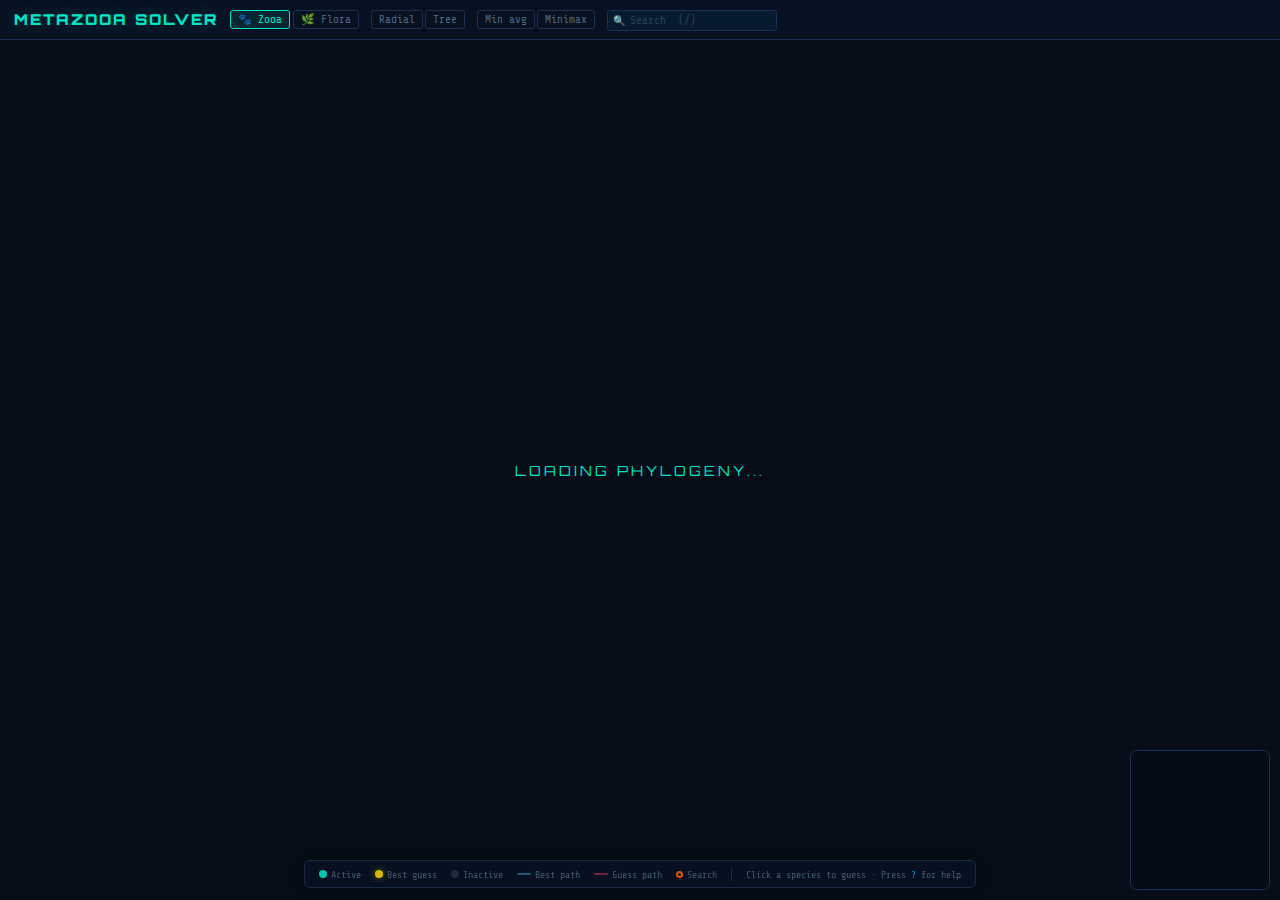
<file: output/index.html>
<!DOCTYPE html>
<html lang="en">
<head>
<meta charset="utf-8">
<meta name="viewport" content="width=device-width, initial-scale=1">
<title>Metazooa Solver</title>
<link href="https://fonts.googleapis.com/css2?family=Orbitron:wght@400;700;900&family=Share+Tech+Mono&family=Exo+2:wght@300;400;600&display=swap" rel="stylesheet">
<link rel="stylesheet" href="metazooa.css">
<style>
/* ── Index-specific styles ──────────────── */
#status{
  font-family:'Share Tech Mono',monospace;font-size:12px;
  color:var(--text);display:flex;align-items:center;gap:6px;white-space:nowrap;
}
#status .best-label{color:var(--best);font-weight:600;text-shadow:0 0 10px rgba(255,215,0,0.4)}
#status .solved{color:#44ff88;text-shadow:0 0 12px rgba(68,255,136,0.5)}
#status .count{color:var(--textDim);font-size:11px}
#status .est{color:#bb88ff;font-size:11px}
.guess-chip{
  display:flex;align-items:center;gap:4px;
  background:rgba(0,229,200,0.08);border:1px solid rgba(0,229,200,0.2);
  border-radius:3px;padding:2px 6px;font-size:11px;
  font-family:'Share Tech Mono',monospace;color:var(--active);
  cursor:default;transition:background .15s,border-color .15s;
}
.guess-chip:hover{background:rgba(0,229,200,0.18);border-color:rgba(0,229,200,0.4)}
.guess-chip .sci{color:var(--textDim);font-size:10px}
.guess-chip .del{
  cursor:pointer;color:var(--danger);font-size:12px;line-height:1;
  margin-left:2px;opacity:0.5;transition:opacity .15s;
}
.guess-chip .del:hover{opacity:1}
#game-switch{display:flex;gap:3px}
#game-switch .hdr-btn.active-game{border-color:var(--active);color:var(--active);background:rgba(0,229,200,0.1)}

/* ── Tree ──────────────────────────────── */
#tree-container{flex:1;position:relative;overflow:hidden}
#tree-container svg{width:100%;height:100%;display:block;opacity:0;transition:opacity .3s}
.link{fill:none;stroke:var(--link);stroke-width:1;transition:stroke .4s,stroke-width .4s,opacity .4s}
.link.link-active{stroke:#1a4060;stroke-width:1.2}
.link.link-hot{stroke:#2a6888;stroke-width:1.5}
.link.link-dead{stroke:#0c1520;stroke-width:0.6;opacity:0.35}
.link.link-guess-persistent{stroke:rgba(255,68,102,0.35) !important;stroke-width:1.4 !important;opacity:1 !important}
.link.link-guess-path{stroke:var(--orange) !important;stroke-width:2 !important;opacity:1 !important}
.node-dot{cursor:default;transition:fill .25s,r .25s,stroke .25s}
.node-dot.labeled{cursor:pointer}
.node-dot.active{fill:var(--active)}
.node-dot.inactive{fill:var(--inactive)}
.node-dot.internal{fill:#0d1a28;stroke:#1a3050;stroke-width:0.5;cursor:pointer}
.node-dot.internal-active{fill:#1a3858;stroke:#2a5878;stroke-width:0.8;cursor:pointer}
.node-dot.selected-root{fill:var(--accent);stroke:var(--accent);stroke-width:1.5;filter:url(#glow)}
.node-dot.best-guess{fill:var(--best);filter:url(#glow);animation:pulse 2s ease-in-out infinite}
.node-dot.search-highlight{stroke:var(--orange);stroke-width:2.5;filter:url(#glowSearch);animation:searchPulse 1.5s ease-in-out 3}
.node-dot.guess-g{stroke:var(--orange);stroke-width:2}
.node-dot.guess-c{stroke:#ff00aa;stroke-width:2}
@keyframes pulse{0%,100%{filter:url(#glow)}50%{filter:url(#glowBright)}}
@keyframes searchPulse{0%,100%{stroke-opacity:1;stroke-width:2.5}50%{stroke-opacity:0.4;stroke-width:4}}
.node-label{
  font-family:'Share Tech Mono',monospace;font-size:9px;
  fill:var(--active);cursor:pointer;transition:fill .25s,opacity .25s;
}
.node-label.inactive{fill:var(--inactiveText);opacity:0.45;cursor:default}
.node-label.hover-path{fill:var(--orange) !important;opacity:1 !important}
.node-dot.hover-path{stroke:var(--orange) !important;stroke-width:2 !important;fill:var(--orange) !important}
.node-label.best-guess{fill:var(--best);font-weight:bold;font-size:9.5px}

/* ── Tooltip ───────────────────────────── */
#tooltip{
  position:fixed;z-index:100;pointer-events:none;
  background:var(--panel);border:1px solid var(--border);
  border-radius:4px;padding:6px 9px;font-size:13px;
  font-family:'Share Tech Mono',monospace;color:var(--text);
  box-shadow:0 4px 20px rgba(0,0,0,0.5);display:none;max-width:420px;
}
#tooltip .tt-sci{color:var(--accent);font-style:italic}
#tooltip .tt-label{color:var(--active);font-weight:600}
#tooltip .tt-info{color:var(--textDim);font-size:11px;margin-top:2px}
#tooltip .tt-path{color:var(--textDim);font-size:10px;margin-top:3px;line-height:1.4;opacity:0.7}
#tooltip .tt-species{color:var(--textDim);font-size:9px;margin-top:3px;line-height:1.5;opacity:0.8}
#tooltip .tt-species .tt-sp-label{color:var(--active);opacity:0.7}
#tooltip .tt-species .tt-sp-more{color:var(--textDim);font-style:italic}
#tooltip .tt-wiki{margin-top:5px;display:flex;gap:8px;align-items:flex-start;border-top:1px solid var(--border);padding-top:5px}
#tooltip .tt-wiki img{width:64px;height:64px;object-fit:cover;border-radius:3px;flex-shrink:0;background:#0d1a28}
#tooltip .tt-wiki-text{font-size:10px;color:var(--text);line-height:1.4;font-family:'Exo 2',sans-serif;font-style:normal;opacity:0.85;max-height:80px;overflow:hidden}
#tooltip .tt-wiki-loading{font-size:9px;color:var(--textDim);font-style:italic;margin-top:4px;opacity:0.5}

/* ── Modal ─────────────────────────────── */
#modal-overlay{
  position:fixed;top:0;left:0;right:0;bottom:0;z-index:200;
  background:rgba(0,0,0,0.7);display:none;justify-content:center;align-items:center;
  backdrop-filter:blur(4px);
}
#modal-overlay.show{display:flex}
#modal{
  background:var(--panel);border:1px solid var(--border);
  border-radius:8px;padding:16px;min-width:320px;max-width:500px;
  max-height:80vh;display:flex;flex-direction:column;
  box-shadow:0 8px 40px rgba(0,0,0,0.6);
}
#modal h2{font-family:'Orbitron',sans-serif;font-size:14px;font-weight:700;color:var(--active);letter-spacing:1px;margin-bottom:4px}
#modal .modal-subtitle{color:var(--textDim);font-size:12px;margin-bottom:12px;font-family:'Share Tech Mono',monospace}
#modal-options{overflow-y:auto;flex:1;display:flex;flex-direction:column;gap:2px}
.modal-option{
  display:flex;align-items:center;gap:8px;
  padding:6px 10px;border-radius:4px;cursor:pointer;
  font-family:'Share Tech Mono',monospace;font-size:12px;
  color:var(--text);transition:background .15s;border:1px solid transparent;
}
.modal-option:hover{background:rgba(0,229,200,0.1);border-color:rgba(0,229,200,0.2)}
.modal-option .opt-name{color:var(--accent);flex:1}
.modal-option .opt-self{color:var(--best);font-size:10px}
#modal-cancel{
  margin-top:12px;padding:6px;text-align:center;
  border:1px solid var(--border);border-radius:4px;
  cursor:pointer;font-family:'Share Tech Mono',monospace;
  font-size:11px;color:var(--textDim);transition:all .15s;
}
#modal-cancel:hover{border-color:var(--danger);color:var(--danger)}

/* ── Help Overlay ──────────────────────── */
#help-overlay{
  position:fixed;top:0;left:0;right:0;bottom:0;z-index:300;
  background:rgba(0,0,0,0.8);display:none;justify-content:center;align-items:center;
  backdrop-filter:blur(6px);
}
#help-overlay.show{display:flex}
#help-box{
  background:var(--panel);border:1px solid var(--border);border-radius:10px;
  padding:24px 28px;max-width:560px;width:90%;max-height:85vh;overflow-y:auto;
  box-shadow:0 12px 60px rgba(0,0,0,0.6);
}
#help-box h2{font-family:'Orbitron',sans-serif;font-size:14px;color:var(--active);letter-spacing:2px;margin-bottom:16px}
.help-section{margin-bottom:14px}
.help-section h3{font-family:'Orbitron',sans-serif;font-size:10px;color:var(--accent);letter-spacing:1px;margin-bottom:6px;text-transform:uppercase}
.help-row{display:flex;gap:10px;margin-bottom:4px;font-family:'Share Tech Mono',monospace;font-size:11px;line-height:1.5}
.help-key{
  min-width:80px;color:var(--best);text-align:right;flex-shrink:0;
  background:rgba(255,215,0,0.06);padding:1px 6px;border-radius:3px;
  border:1px solid rgba(255,215,0,0.15);font-size:10px;
  display:flex;align-items:center;justify-content:flex-end;
}
.help-desc{color:var(--text)}
.help-legend{display:flex;gap:14px;flex-wrap:wrap;margin-top:4px}
.help-swatch{display:flex;align-items:center;gap:5px;font-family:'Share Tech Mono',monospace;font-size:10px}
.help-swatch .sw{width:10px;height:10px;border-radius:50%;display:inline-block}

/* ── Minimap ───────────────────────────── */
#minimap{
  position:absolute;bottom:10px;right:10px;z-index:20;
  width:140px;height:140px;
  background:rgba(6,13,24,0.85);border:1px solid var(--border);border-radius:6px;
  overflow:hidden;cursor:pointer;transition:opacity .2s;
}
#minimap:hover{opacity:0.95}
#minimap canvas{width:100%;height:100%;display:block}
#minimap-viewport{
  position:absolute;border:1px solid var(--accent);pointer-events:none;
  box-shadow:0 0 6px rgba(0,184,255,0.3);
}

/* ── Toolbar ───────────────────────────── */
#toolbar{
  position:absolute;top:10px;right:10px;z-index:20;
  display:flex;flex-direction:column;gap:4px;
}
.tb-btn{
  width:30px;height:30px;display:flex;align-items:center;justify-content:center;
  background:var(--panel);border:1px solid var(--border);border-radius:4px;
  color:var(--textDim);font-size:14px;cursor:pointer;transition:all .15s;
  font-family:'Share Tech Mono',monospace;position:relative;
}
.tb-btn:hover{border-color:var(--accent);color:var(--accent)}
.tb-btn .tb-tip{
  display:none;position:absolute;right:36px;top:50%;transform:translateY(-50%);
  background:var(--panel);border:1px solid var(--border);border-radius:3px;
  padding:2px 6px;font-size:9px;white-space:nowrap;color:var(--text);
}
.tb-btn:hover .tb-tip{display:block}

/* ── Loading ───────────────────────────── */
#loading{
  position:absolute;top:50%;left:50%;transform:translate(-50%,-50%);
  font-family:'Orbitron',sans-serif;color:var(--active);font-size:14px;letter-spacing:3px;
}

/* ── Bottom Legend ─────────────────────── */
#bottom-legend{
  position:fixed;bottom:12px;left:50%;transform:translateX(-50%);z-index:30;
  background:var(--panel);border:1px solid var(--border);border-radius:6px;
  padding:6px 14px;display:flex;align-items:center;gap:14px;
  font-family:'Share Tech Mono',monospace;font-size:10px;color:var(--textDim);
  box-shadow:0 4px 20px rgba(0,0,0,0.4);opacity:0.85;transition:opacity .2s;
  white-space:nowrap;
}
#bottom-legend:hover{opacity:1}
#bottom-legend .bl-item{display:flex;align-items:center;gap:4px}
#bottom-legend .bl-dot{width:8px;height:8px;border-radius:50%;flex-shrink:0}
#bottom-legend .bl-line{width:14px;height:2px;border-radius:1px;flex-shrink:0}
#bottom-legend .bl-sep{width:1px;height:14px;background:var(--border)}
#bottom-legend a{color:var(--accent);text-decoration:none}
#bottom-legend a:hover{text-decoration:underline}
</style>
</head>
<body>
<div id="header">
  <h1 id="title-btn"><span id="game-title">Metazooa</span> Solver</h1>
  <div id="game-switch">
    <button class="hdr-btn" id="switch-zooa">🐾 Zooa</button>
    <button class="hdr-btn" id="switch-flora">🌿 Flora</button>
  </div>
  <div class="toggle-group" id="layout-switch">
    <button class="hdr-btn" id="switch-radial">Radial</button>
    <button class="hdr-btn" id="switch-tidy">Tree</button>
  </div>
  <div class="toggle-group" id="strategy-switch">
    <button class="hdr-btn" id="switch-minavg" data-tip="Optimize average number of guesses">Min avg</button>
    <button class="hdr-btn" id="switch-minimax" data-tip="Optimize worst-case number of guesses">Minimax</button>
  </div>
  <div id="search-wrap">
    <span id="search-icon">🔍</span>
    <input id="search-input" type="text" placeholder="Search  (/)" autocomplete="off" spellcheck="false">
    <div id="search-results"></div>
  </div>
  <div id="status"></div>
  <div id="guesses-row"></div>
</div>
<div id="tree-container">
  <div id="loading">LOADING PHYLOGENY...</div>
  <svg id="tree-svg">
    <defs>
      <filter id="glow" x="-50%" y="-50%" width="200%" height="200%">
        <feGaussianBlur stdDeviation="2" result="g"/>
        <feMerge><feMergeNode in="g"/><feMergeNode in="SourceGraphic"/></feMerge>
      </filter>
      <filter id="glowBright" x="-50%" y="-50%" width="200%" height="200%">
        <feGaussianBlur stdDeviation="4" result="g"/>
        <feMerge><feMergeNode in="g"/><feMergeNode in="SourceGraphic"/></feMerge>
      </filter>
      <filter id="glowSearch" x="-50%" y="-50%" width="200%" height="200%">
        <feGaussianBlur stdDeviation="3" result="g"/>
        <feMerge><feMergeNode in="g"/><feMergeNode in="SourceGraphic"/></feMerge>
      </filter>
    </defs>
  </svg>
  <div id="toolbar"></div>
  <div id="minimap"><canvas></canvas><div id="minimap-viewport"></div></div>
</div>
<div id="tooltip"></div>
<div id="toast"></div>
<div id="bottom-legend">
  <div class="bl-item"><div class="bl-dot" style="background:#00e5c8"></div>Active</div>
  <div class="bl-item"><div class="bl-dot" style="background:#ffd700;box-shadow:0 0 6px rgba(255,215,0,0.5)"></div>Best guess</div>
  <div class="bl-item"><div class="bl-dot" style="background:#263040"></div>Inactive</div>
  <div class="bl-item"><div class="bl-line" style="background:#2a6888"></div>Best path</div>
  <div class="bl-item"><div class="bl-line" style="background:rgba(255,68,102,0.5)"></div>Guess path</div>
  <div class="bl-item"><div class="bl-dot" style="background:transparent;border:2px solid #ff6600;width:7px;height:7px"></div>Search</div>
  <div class="bl-sep"></div>
  <span>Click a species to guess · Press <a href="#" onclick="document.getElementById('help-overlay').classList.add('show');return false">?</a> for help</span>
</div>
<div id="modal-overlay">
  <div id="modal">
    <h2 id="modal-title">SELECT COMMON ANCESTOR</h2>
    <div class="modal-subtitle" id="modal-subtitle"></div>
    <div id="modal-options"></div>
    <div id="modal-cancel">Cancel</div>
  </div>
</div>
<div id="help-overlay">
  <div id="help-box">
    <h2>HOW TO USE</h2>
    <div class="help-section">
      <h3>About</h3>
      <div class="help-row"><div class="help-desc">This site demonstrates the optimal solving strategy for the games <a href="https://metazooa.com" target="_blank" style="color:var(--accent)">Metazooa</a> and <a href="https://flora.metazooa.com/" target="_blank" style="color:var(--accent)">Metaflora</a>, which it is <strong style="color:var(--text)">unofficial and unaffiliated with</strong>. The goal of those games is finding a mystery animal or plant by making guesses and learning the last common ancestor between each guess and the mystery species.</div></div>
    </div>
    <div class="help-section">
      <h3>How to Play</h3>
      <div class="help-row"><div class="help-desc">The best possible guess is always shown in <span style="color:var(--best)">gold</span>. Click on a species to enter a guess, after which you'll be asked to select the last common ancestor that the game reported. The tree updates automatically, narrowing down the remaining candidates.</div></div>
      <div class="help-row"><div class="help-desc">The non-species clades are shown as internal unlabeled nodes in the tree. Hover over them to see their scientific name, statistics, and the species they contain. To help explore the tree, you can click on an inner node to restrict the solver to that subtree. Click it again to clear the restriction.</div></div>
      <div class="help-row"><div class="help-desc">Use the <span style="color:var(--accent)">Min avg</span> strategy to minimize the average number of guesses, or <span style="color:var(--accent)">Minimax</span> to minimize the worst case. Hover the guess chips to see their paths highlighted on the tree.</div></div>
    </div>
    <div class="help-section">
      <h3>Keyboard Shortcuts</h3>
      <div class="help-row"><div class="help-key">/</div><div class="help-desc">Focus search box</div></div>
      <div class="help-row"><div class="help-key">?</div><div class="help-desc">Toggle this help</div></div>
      <div class="help-row"><div class="help-key">F</div><div class="help-desc">Fit entire tree in view</div></div>
      <div class="help-row"><div class="help-key">A</div><div class="help-desc">Zoom to fit active subtree</div></div>
      <div class="help-row"><div class="help-key">B</div><div class="help-desc">Zoom to best guess</div></div>
      <div class="help-row"><div class="help-key">Z</div><div class="help-desc">Undo last guess</div></div>
      <div class="help-row"><div class="help-key">Esc</div><div class="help-desc">Close dialogs / blur search</div></div>
      <div class="help-row"><div class="help-key">Dbl-click</div><div class="help-desc">Zoom to any node</div></div>
      <div class="help-row"><div class="help-key">Right-click</div><div class="help-desc">Copy species name to clipboard</div></div>
    </div>
    <div class="help-section">
      <h3>Color Legend</h3>
      <div class="help-legend">
        <div class="help-swatch"><span class="sw" style="background:#00e5c8"></span>Active species</div>
        <div class="help-swatch"><span class="sw" style="background:#ffd700"></span>Best guess</div>
        <div class="help-swatch"><span class="sw" style="background:#263040"></span>Inactive</div>
        <div class="help-swatch"><span class="sw" style="background:#2a6888;width:14px;height:3px;border-radius:1px"></span>Best path</div>
        <div class="help-swatch"><span class="sw" style="background:rgba(255,68,102,0.5);width:14px;height:3px;border-radius:1px"></span>Guess path</div>
        <div class="help-swatch"><span class="sw" style="background:transparent;border:2px solid #ff6600"></span>Search highlight</div>
      </div>
    </div>
    <div class="help-section">
      <h3>Tips</h3>
      <div class="help-row"><div class="help-desc">Your guesses are saved in the URL hash &mdash; bookmark or share to resume later. The minimap in the bottom-right corner lets you navigate quickly. Click on it to jump to that area. Click the guess chips to zoom to their species on the tree.</div></div>
    </div>
    <div style="margin-top:16px;padding:6px;text-align:center;border:1px solid var(--border);border-radius:4px;cursor:pointer;font-family:'Share Tech Mono',monospace;font-size:11px;color:var(--textDim);transition:all .15s" onmouseover="this.style.borderColor='var(--danger)';this.style.color='var(--danger)'" onmouseout="this.style.borderColor='var(--border)';this.style.color='var(--textDim)'" onclick="document.getElementById('help-overlay').classList.remove('show')">Close</div>
  </div>
</div>
<script src="https://d3js.org/d3.v7.min.js"></script>
<script src="metazooa-shared.js"></script>
<script>
(async function(){

/* ── Shared utilities ─────────────────────────────── */
const { initTree, ancestors, lca, pathBetween, ancestryPath, isDescendantOf,
        truncateSentences, highlightMatch, wikiCache, fetchWiki, showToast } = MetazooaShared;

/* ── Game Selection ───────────────────────────────── */
const params = new URLSearchParams(location.search);
const currentGame = params.get('game') === 'metaflora' ? 'metaflora' : 'metazooa';
document.getElementById('game-title').textContent = currentGame === 'metaflora' ? 'Metaflora' : 'Metazooa';
document.title = (currentGame === 'metaflora' ? 'Metaflora' : 'Metazooa') + ' Solver';
document.getElementById(currentGame === 'metaflora' ? 'switch-flora' : 'switch-zooa').classList.add('active-game');
document.getElementById('switch-zooa').onclick = () => {
  if (currentGame !== 'metazooa') location.href = location.pathname + '?game=metazooa';
};
document.getElementById('switch-flora').onclick = () => {
  if (currentGame !== 'metaflora') location.href = location.pathname + '?game=metaflora';
};

/* ── Load Data + Build Hierarchy ─────────────────── */
const { root, allNodes, allLinks, labeledNodes, totalLabeled,
        uidToNode, nameToNode, labelToNode } = await initTree(currentGame);
document.getElementById('loading').remove();

/* ── State ───────────────────────────────────────── */
let guesses = [];
let guessIdCounter = 0;
let selectedRoot = null; /* null = whole tree; or a node */
const activeMap = new Map();
labeledNodes.forEach(n => activeMap.set(n._uid, true));

function effectiveRoot() { return selectedRoot || root; }

function recomputeActive() {
  labeledNodes.forEach(x => {
    let ok = true;
    /* Selected root constraint */
    if (selectedRoot && !isDescendantOf(x, selectedRoot)) { ok = false; }
    /* Guess constraints */
    if (ok) {
      for (const guess of guesses) {
        if (lca(guess.g, x)._uid !== guess.c._uid) { ok = false; break; }
      }
    }
    activeMap.set(x._uid, ok);
  });
}
function computeA(node) {
  let a = 0;
  if (node.data.label && activeMap.get(node._uid)) a = 1;
  if (node.children) for (const c of node.children) a += computeA(c);
  node._A = a;
  return a;
}
function totalActive() {
  let c = 0;
  labeledNodes.forEach(n => { if (activeMap.get(n._uid)) c++; });
  return c;
}
let strategyMode = localStorage.getItem('metazooa-strategy') || 'minavg'; /* 'minavg' or 'minimax' */

/* ── Precompute layout sort order (all-active, both strategies) ── */
/* These values are fixed and independent of guesses. */
(function precomputeLayoutOrder() {
  /* Compute A with all nodes active */
  function allActiveA(node) {
    let a = node.data.label ? 1 : 0;
    if (node.children) for (const c of node.children) a += allActiveA(c);
    node._layoutA = a;
    return a;
  }
  allActiveA(root);
  /* Compute max guesses for a given sort mode, storing on nodes */
  function computeLayoutStats(node, mode, prop) {
    if (node._layoutA === 0) { node[prop] = 0; return { avg: 0, max: 0 }; }
    const parts = [];
    if (node.children) {
      for (const c of node.children) {
        if (c._layoutA > 0) {
          const s = computeLayoutStats(c, mode, prop);
          parts.push({ A: c._layoutA, avg: s.avg, max: s.max, name: c.data.name });
        } else {
          c[prop] = 0;
        }
      }
    }
    if (node.data.label) parts.push({ A: 1, avg: 1, max: 1, name: node.data.name });
    if (parts.length <= 1) {
      const r = parts.length === 1 ? { avg: parts[0].avg, max: parts[0].max } : { avg: 1, max: 1 };
      node[prop] = r.max; return r;
    }
    if (mode === 'minimax') {
      parts.sort((a, b) => b.max - a.max || b.A - a.A || a.name.localeCompare(b.name));
    } else {
      parts.sort((a, b) => b.A - a.A || b.max - a.max || a.name.localeCompare(b.name));
    }
    let wSum = 0, aSum = 0;
    parts.forEach((p, i) => { wSum += (p.avg + i) * p.A; aSum += p.A; });
    const avg = aSum > 0 ? wSum / aSum : 0;
    let mx = 0;
    parts.forEach((p, i) => { mx = Math.max(mx, p.max + i); });
    node[prop] = mx;
    return { avg, max: mx };
  }
  computeLayoutStats(root, 'minavg', '_layoutMaxAvg');
  computeLayoutStats(root, 'minimax', '_layoutMaxMinimax');

  /* Check if the two layout orders are actually different */
  function getLeafOrder(mode) {
    function sortKey(a, b) {
      const aA = a._layoutA || 0, bA = b._layoutA || 0;
      if (mode === 'minimax') {
        const aM = a._layoutMaxMinimax || 0, bM = b._layoutMaxMinimax || 0;
        return bM - aM || bA - aA || a.data.name.localeCompare(b.data.name);
      }
      const aM = a._layoutMaxAvg || 0, bM = b._layoutMaxAvg || 0;
      return bA - aA || bM - aM || a.data.name.localeCompare(b.data.name);
    }
    root.sort(sortKey);
    return root.leaves().map(n => n._uid).join(',');
  }
  const orderAvg = getLeafOrder('minavg');
  const orderMax = getLeafOrder('minimax');
  if (orderAvg === orderMax) {
    document.getElementById('strategy-switch').style.display = 'none';
  }
})();

/* Unified child ordering: returns sorted array of parts */
function sortParts(parts) {
  if (strategyMode === 'minimax') {
    return parts.sort((a, b) => b.max - a.max || b.A - a.A || a.name.localeCompare(b.name));
  }
  return parts.sort((a, b) => b.A - a.A || b.max - a.max || a.name.localeCompare(b.name));
}

function computeBestGuess() {
  computeA(root);
  computeGuessStats(root);
  const ta = totalActive();
  if (ta === 0) return null;
  if (ta === 1) {
    const winner = labeledNodes.find(n => activeMap.get(n._uid));
    if (guesses.some(g => g.g._uid === winner._uid)) return { solved: true, node: winner };
  }
  let cur = effectiveRoot();
  while (cur.children) {
    /* Build parts for children, pick first in unified order */
    const parts = [];
    for (const c of cur.children) {
      if (c._A > 0) parts.push({ node: c, A: c._A, max: c._maxG, name: c.data.name });
    }
    if (parts.length === 0) break;
    sortParts(parts);
    cur = parts[0].node;
  }
  return { solved: false, node: cur };
}
function lcaOfAllActive() {
  computeA(root);
  const ta = totalActive();
  if (ta === 0) return effectiveRoot();
  let cur = effectiveRoot();
  while (cur.children) {
    let found = null;
    for (const c of cur.children) { if (c._A === ta) { found = c; break; } }
    if (!found) break;
    cur = found;
  }
  return cur;
}

/* Compute exact expected (avg) and worst-case (max) guesses remaining */
function computeGuessStats(node) {
  if (node._A === 0) { node._avgG = 0; node._maxG = 0; return { avg: 0, max: 0 }; }
  const parts = [];
  if (node.children) {
    for (const c of node.children) {
      if (c._A > 0) {
        const s = computeGuessStats(c);
        parts.push({ A: c._A, avg: s.avg, max: s.max, name: c.data.name });
      }
    }
  }
  if (node.data.label && activeMap.get(node._uid)) {
    parts.push({ A: 1, avg: 1, max: 1, name: node.data.name });
  }
  if (parts.length <= 1) {
    const r = parts.length === 1 ? { avg: parts[0].avg, max: parts[0].max } : { avg: 1, max: 1 };
    node._avgG = r.avg; node._maxG = r.max; return r;
  }
  sortParts(parts);
  let wSum = 0, aSum = 0;
  parts.forEach((p, i) => { wSum += (p.avg + i) * p.A; aSum += p.A; });
  const avg = aSum > 0 ? wSum / aSum : 0;
  let mx = 0;
  parts.forEach((p, i) => { mx = Math.max(mx, p.max + i); });
  node._avgG = avg; node._maxG = mx;
  return { avg, max: mx };
}

/* ── Layout ──────────────────────────────────────── */
const svg = d3.select('#tree-svg');
const container = document.getElementById('tree-container');
const RADIUS = 520;
let layoutMode = localStorage.getItem('metazooa-layout') || 'radial'; /* 'radial' or 'tidy' */
let treeCx = 0, treeCy = 0, treeRange = RADIUS * 2 + 200;

function applyLayout() {
  /* Sort hierarchy using precomputed all-active values */
  function strategicSort(a, b) {
    const aA = a._layoutA || 0, bA = b._layoutA || 0;
    if (strategyMode === 'minimax') {
      const aM = a._layoutMaxMinimax || 0, bM = b._layoutMaxMinimax || 0;
      return bM - aM || bA - aA || a.data.name.localeCompare(b.data.name);
    }
    const aM = a._layoutMaxAvg || 0, bM = b._layoutMaxAvg || 0;
    return bA - aA || bM - aM || a.data.name.localeCompare(b.data.name);
  }
  root.sort(strategicSort);
  if (layoutMode === 'radial') {
    d3.cluster().size([2 * Math.PI, RADIUS]).separation(() => 1)(root);
    allNodes.forEach(d => {
      d._rx = d.y * Math.cos(d.x - Math.PI / 2);
      d._ry = d.y * Math.sin(d.x - Math.PI / 2);
    });
  } else {
    d3.cluster().size([totalLabeled * 9, RADIUS * 1.6]).separation(() => 1)(root);
    allNodes.forEach(d => { d._rx = d.y; d._ry = d.x; });
  }
  /* Compute bounding box for minimap and fitView */
  let minRx = Infinity, maxRx = -Infinity, minRy = Infinity, maxRy = -Infinity;
  allNodes.forEach(d => {
    if (d._rx < minRx) minRx = d._rx; if (d._rx > maxRx) maxRx = d._rx;
    if (d._ry < minRy) minRy = d._ry; if (d._ry > maxRy) maxRy = d._ry;
  });
  treeCx = (minRx + maxRx) / 2; treeCy = (minRy + maxRy) / 2;
  treeRange = Math.max(maxRx - minRx, maxRy - minRy) + 100;
}
applyLayout();

function rx(d) { return d._rx; }
function ry(d) { return d._ry; }

function linkPath(d) {
  if (layoutMode === 'radial') {
    return d3.linkRadial().angle(d => d.x).radius(d => d.y)(d);
  } else {
    const sx = d.source._rx, sy = d.source._ry, tx = d.target._rx, ty = d.target._ry;
    const mx = (sx + tx) / 2;
    return `M${sx},${sy}C${mx},${sy} ${mx},${ty} ${tx},${ty}`;
  }
}
function labelTransform(d) {
  if (layoutMode === 'radial') {
    const ang = d.x * 180 / Math.PI, flip = d.x > Math.PI;
    return `rotate(${flip ? ang - 270 : ang - 90}) translate(${flip ? -6 : 6},0)`;
  }
  return `translate(6,0)`;
}
function labelAnchor(d) {
  if (layoutMode === 'radial') return d.x > Math.PI ? 'end' : 'start';
  return 'start';
}

const g = svg.append('g');
const zoom = d3.zoom().scaleExtent([0.15, 14]).on('zoom', e => {
  g.attr('transform', e.transform);
  updateMinimap();
});
svg.call(zoom);

function fitView(instant) {
  const w = container.clientWidth, h = container.clientHeight;
  let t;
  if (layoutMode === 'radial') {
    const scale = Math.min(w, h) / (2 * (RADIUS + 140));
    t = d3.zoomIdentity.translate(w/2, h/2).scale(scale);
  } else {
    const pad = 80;
    let minRx = Infinity, maxRx = -Infinity, minRy = Infinity, maxRy = -Infinity;
    allNodes.forEach(d => {
      if (d._rx < minRx) minRx = d._rx; if (d._rx > maxRx) maxRx = d._rx;
      if (d._ry < minRy) minRy = d._ry; if (d._ry > maxRy) maxRy = d._ry;
    });
    const dx = maxRx - minRx + pad * 2, dy = maxRy - minRy + pad * 2;
    const cx = (minRx + maxRx) / 2, cy = (minRy + maxRy) / 2;
    const scale = Math.min(w / dx, h / dy);
    t = d3.zoomIdentity.translate(w/2 - cx*scale, h/2 - cy*scale).scale(scale);
  }
  if (instant) {
    svg.call(zoom.transform, t);
  } else {
    svg.transition().duration(400).call(zoom.transform, t);
  }
}
function zoomToNode(node, scale) {
  scale = scale || 4;
  const nx = rx(node), ny = ry(node);
  const w = container.clientWidth, h = container.clientHeight;
  svg.transition().duration(700).ease(d3.easeCubicInOut)
    .call(zoom.transform, d3.zoomIdentity.translate(w/2 - nx*scale, h/2 - ny*scale).scale(scale));
}
function zoomToActive() {
  const active = labeledNodes.filter(n => activeMap.get(n._uid));
  if (!active.length) return;
  let minX = Infinity, maxX = -Infinity, minY = Infinity, maxY = -Infinity;
  active.forEach(n => {
    const x = rx(n), y = ry(n);
    if (x < minX) minX = x; if (x > maxX) maxX = x;
    if (y < minY) minY = y; if (y > maxY) maxY = y;
  });
  const cx = (minX + maxX) / 2, cy = (minY + maxY) / 2;
  const w = container.clientWidth, h = container.clientHeight;
  const dx = maxX - minX + 80, dy = maxY - minY + 80;
  const scale = Math.min(w / Math.max(dx,1), h / Math.max(dy,1), 8);
  svg.transition().duration(700).ease(d3.easeCubicInOut)
    .call(zoom.transform, d3.zoomIdentity.translate(w/2 - cx*scale, h/2 - cy*scale).scale(scale));
}
function transitionLayout(dur) {
  dur = dur || 800;
  nodeGroups.transition().duration(dur).attr('transform', d => `translate(${d._rx},${d._ry})`);
  links.transition().duration(dur).attr('d', linkPath);
  labels.transition().duration(dur).attr('transform', labelTransform).attr('text-anchor', labelAnchor);
  fitView(); /* animate zoom concurrently with layout transition */
}
/* Initial fit: instant (no animation), then reveal SVG */
requestAnimationFrame(() => {
  fitView(true);
  document.getElementById('tree-svg').style.opacity = '1';
});
window.addEventListener('resize', () => fitView());

/* ── Draw Links ──────────────────────────────────── */
const linkG = g.append('g');
const links = linkG.selectAll('path').data(allLinks).join('path')
  .attr('class', 'link')
  .attr('d', linkPath);

/* ── Draw Nodes ──────────────────────────────────── */
const nodeG = g.append('g');
const nodeGroups = nodeG.selectAll('g').data(allNodes).join('g')
  .attr('transform', d => `translate(${d._rx},${d._ry})`);

const dots = nodeGroups.append('circle')
  .attr('class', d => d.data.label ? 'node-dot labeled' : 'node-dot internal')
  .attr('r', d => d.data.label ? 2.5 : 1.2);

const labels = nodeGroups.filter(d => d.data.label).append('text')
  .attr('class', 'node-label').attr('dy', '0.31em')
  .attr('transform', labelTransform)
  .attr('text-anchor', labelAnchor)
  .text(d => d.data.label);

/* ── Tooltip ─────────────────────────────────────── */
const tooltip = document.getElementById('tooltip');
let hoveredUid = null;

/* Collect all labeled descendants of a node */
function getLabeledDescendants(node) {
  const result = [];
  function walk(n) {
    if (n.data.label) result.push(n.data.label);
    if (n.children) n.children.forEach(walk);
  }
  walk(node);
  return result;
}

/* Pick a random sample of size k from array (Fisher-Yates partial shuffle) */
function sampleArray(arr, k) {
  const a = arr.slice();
  const n = a.length;
  for (let i = 0; i < Math.min(k, n); i++) {
    const j = i + Math.floor(Math.random() * (n - i));
    [a[i], a[j]] = [a[j], a[i]];
  }
  return a.slice(0, k).sort();
}


function buildTooltipHtml(d) {
  let html = `<div class="tt-sci">${d.data.name}</div>`;
  if (d.data.label) html += `<div class="tt-label">${d.data.label}</div>`;
  const parts = [];
  if (d.data.label) parts.push(activeMap.get(d._uid) ? '● Active' : '○ Inactive');
  if (d._A !== undefined) parts.push('Active species: ' + d._A);
  if (parts.length) html += `<div class="tt-info">${parts.join(' · ')}</div>`;
  /* Species list */
  const allSp = getLabeledDescendants(d);
  if (allSp.length > 1 || (allSp.length > 0 && !d.data.label)) {
    const MAX_SHOW = 10;
    const sample = allSp.length <= MAX_SHOW ? allSp.slice().sort() : sampleArray(allSp, MAX_SHOW);
    html += `<div class="tt-species">${allSp.length} species: `;
    html += sample.map(s => `<span class="tt-sp-label">${s}</span>`).join(', ');
    if (allSp.length > MAX_SHOW) html += ` <span class="tt-sp-more">… and ${allSp.length - MAX_SHOW} more</span>`;
    html += `</div>`;
  }
  /* Wikipedia slot */
  const cached = wikiCache.get(d.data.name);
  html += `<div class="tt-wiki-slot">`;
  if (cached) {
    html += `<div class="tt-wiki">`;
    if (cached.thumb) html += `<img src="${cached.thumb}" alt="">`;
    html += `<div class="tt-wiki-text">${cached.extract}</div></div>`;
  } else if (cached === undefined) {
    html += `<div class="tt-wiki-loading">Loading from Wikipedia…</div>`;
  }
  html += `</div>`;
  const path = ancestryPath(d);
  if (path.length > 1) html += `<div class="tt-path">${path.join(' › ')}</div>`;
  return html;
}

nodeGroups.on('mouseenter', (e, d) => {
  hoveredUid = d._uid;
  tooltip.innerHTML = buildTooltipHtml(d);
  tooltip.style.display = 'block';
  /* Collect ancestor UIDs (path to root) */
  const highlight = new Set(ancestors(d).map(n => n._uid));
  /* Collect all descendant UIDs */
  function addDesc(node) {
    highlight.add(node._uid);
    if (node.children) node.children.forEach(addDesc);
  }
  addDesc(d);
  /* Highlight links where both endpoints are in the set */
  links.each(function(l) {
    if (highlight.has(l.source._uid) && highlight.has(l.target._uid))
      d3.select(this).classed('link-guess-path', true);
  });
  /* Highlight labels and dots */
  labels.each(function(l) {
    if (highlight.has(l._uid)) d3.select(this).classed('hover-path', true);
  });
  dots.each(function(dd) {
    if (highlight.has(dd._uid)) d3.select(this).classed('hover-path', true);
  });
  /* Kick off Wikipedia fetch if not cached */
  if (!wikiCache.has(d.data.name)) {
    fetchWiki(d.data.name, cached => {
      if (hoveredUid !== d._uid) return;
      const wikiEl = tooltip.querySelector('.tt-wiki-slot');
      if (wikiEl && cached) {
        let wh = '<div class="tt-wiki">';
        if (cached.thumb) wh += `<img src="${cached.thumb}" alt="">`;
        wh += `<div class="tt-wiki-text">${cached.extract}</div></div>`;
        wikiEl.innerHTML = wh;
      } else if (wikiEl) {
        wikiEl.innerHTML = '';
      }
    });
  }
})
.on('mousemove', e => {
  tooltip.style.left = Math.min(e.clientX + 12, window.innerWidth - 440) + 'px';
  tooltip.style.top = (e.clientY - 10) + 'px';
})
.on('mouseleave', () => {
  hoveredUid = null;
  tooltip.style.display = 'none';
  links.classed('link-guess-path', false);
  labels.classed('hover-path', false);
  dots.classed('hover-path', false);
});

/* ── Click → Guess, Double-click → Zoom, Right-click → Copy ── */
nodeGroups.filter(d => d.data.label)
  .on('click', (e, d) => { e.stopPropagation(); if (activeMap.get(d._uid)) showModal(d); })
  .on('contextmenu', (e, d) => {
    e.preventDefault();
    if (d.data.label) {
      navigator.clipboard.writeText(d.data.label).then(() => showToast(`Copied "${d.data.label}"`));
    }
  });
/* Click internal node → set as subtree root */
nodeGroups.filter(d => !d.data.label)
  .on('click', (e, d) => {
    e.stopPropagation();
    if (selectedRoot && selectedRoot._uid === d._uid) {
      selectedRoot = null;
      showToast('Root reset to full tree');
    } else if (d._A > 0) {
      selectedRoot = d;
      showToast('Root set to ' + d.data.name);
    }
    recomputeActive();
    updateAll();
  });
/* Dbl-click any node to zoom */
nodeGroups.on('dblclick', (e, d) => { e.stopPropagation(); e.preventDefault(); zoomToNode(d, d.data.label ? 4 : 3); });

/* ── Modal ───────────────────────────────────────── */
const modalOverlay = document.getElementById('modal-overlay');
const modalSubtitle = document.getElementById('modal-subtitle');
const modalOptions = document.getElementById('modal-options');
document.getElementById('modal-cancel').onclick = () => modalOverlay.classList.remove('show');
modalOverlay.addEventListener('click', e => { if (e.target === modalOverlay) modalOverlay.classList.remove('show'); });

function showModal(gNode) {
  modalSubtitle.textContent = `Common ancestor between ? and "${gNode.data.label}"`;
  modalOptions.innerHTML = '';
  const lcaAll = lcaOfAllActive();
  const ancs = [];
  let n = gNode;
  while (n) { ancs.push(n); if (n._uid === lcaAll._uid) break; n = n.parent; }
  for (const a of ancs) {
    const div = document.createElement('div');
    div.className = 'modal-option';
    div.innerHTML = `<span class="opt-name">${a.data.name}</span>${a.data.label ? `<span class="opt-self">[${a.data.label}]</span>` : ''}`;
    div.onclick = () => { addGuess(gNode, a); modalOverlay.classList.remove('show'); };
    modalOptions.appendChild(div);
  }
  modalOverlay.classList.add('show');
}

/* ── Guess Management ────────────────────────────── */
function addGuess(gNode, cNode) {
  guesses.push({ id: guessIdCounter++, g: gNode, c: cNode });
  recomputeActive();
  updateAll();
  saveHash();
}
function removeGuess(id) {
  guesses = guesses.filter(g => g.id !== id);
  recomputeActive();
  updateAll();
  saveHash();
}
function undoGuess() {
  if (!guesses.length) return;
  guesses.pop();
  recomputeActive();
  updateAll();
  saveHash();
  showToast('Undid last guess');
}
function resetGuesses() {
  guesses = [];
  guessIdCounter = 0;
  selectedRoot = null;
  recomputeActive();
  updateAll();
  saveHash();
}

/* ── URL Hash Persistence ────────────────────────── */
function saveHash() {
  if (guesses.length === 0) { history.replaceState(null, '', location.pathname + location.search); return; }
  const parts = guesses.map(g => encodeURIComponent(g.g.data.label) + ':' + encodeURIComponent(g.c.data.name));
  history.replaceState(null, '', '#' + parts.join(','));
}
function loadHash() {
  if (!location.hash || location.hash.length < 2) return;
  try {
    const raw = location.hash.slice(1);
    const pairs = raw.split(',');
    for (const p of pairs) {
      const sep = p.indexOf(':');
      if (sep < 0) continue;
      const gLabel = decodeURIComponent(p.slice(0, sep));
      const cName = decodeURIComponent(p.slice(sep + 1));
      const gNode = labelToNode.get(gLabel);
      const cNode = nameToNode.get(cName);
      if (gNode && cNode) guesses.push({ id: guessIdCounter++, g: gNode, c: cNode });
    }
    if (guesses.length) recomputeActive();
  } catch (e) { console.warn('Failed to parse URL hash', e); }
}

/* ── Guess Chip Hover → Path Highlight ───────────── */
function setGuessHover(id) {
  const guess = id !== null ? guesses.find(g => g.id === id) : null;
  const pathUids = guess ? pathBetween(guess.g, guess.c) : null;
  links.classed('link-guess-path', false);
  dots.classed('guess-g', false).classed('guess-c', false);
  if (pathUids) {
    links.each(function(d) {
      if (pathUids.has(d.source._uid) && pathUids.has(d.target._uid))
        d3.select(this).classed('link-guess-path', true);
    });
    dots.filter(d => d._uid === guess.g._uid).classed('guess-g', true);
    dots.filter(d => d._uid === guess.c._uid).classed('guess-c', true);
  }
}

/* ── Render Updates ──────────────────────────────── */
function updateAll() {
  setGuessHover(null); /* clear any stale hover highlights */
  const bg = computeBestGuess();
  const bestUid = bg && !bg.solved ? bg.node._uid : null;
  const solvedNode = bg && bg.solved ? bg.node : null;
  const bestPath = new Set();
  if (bg) { let n = bg.node; while (n) { bestPath.add(n._uid); n = n.parent; } }

  /* Compute persistent guess paths (dim red for all guesses) */
  const guessPathSets = guesses.map(guess => pathBetween(guess.g, guess.c));

  links.each(function(d) {
    const el = d3.select(this), targetA = d.target._A || 0;
    el.classed('link-active', false).classed('link-hot', false).classed('link-dead', false).classed('link-guess-persistent', false);
    const onGuessPath = guessPathSets.some(p => p.has(d.source._uid) && p.has(d.target._uid));
    if (onGuessPath) { el.classed('link-guess-persistent', true); }
    else if (targetA === 0) el.classed('link-dead', true);
    else if (bestPath.has(d.target._uid)) el.classed('link-hot', true);
    else el.classed('link-active', true);
  });

  dots.each(function(d) {
    const el = d3.select(this);
    el.classed('active', false).classed('inactive', false).classed('internal', false)
      .classed('internal-active', false).classed('best-guess', false).classed('selected-root', false);
    if (d.data.label) {
      const a = activeMap.get(d._uid);
      el.classed('active', a && d._uid !== bestUid).classed('inactive', !a).classed('best-guess', d._uid === bestUid);
      el.attr('r', d._uid === bestUid ? 4 : 2.5);
    } else {
      const hasActive = (d._A || 0) > 0;
      el.classed(hasActive ? 'internal-active' : 'internal', true);
      if (selectedRoot && d._uid === selectedRoot._uid) el.classed('selected-root', true);
      el.attr('r', hasActive ? 2.5 : 1.8);
    }
  });

  labels.each(function(d) {
    const el = d3.select(this), a = activeMap.get(d._uid);
    el.classed('active', a).classed('inactive', !a).classed('best-guess', d._uid === bestUid);
  });

  const ta = totalActive();
  const statusEl = document.getElementById('status');
  const er = effectiveRoot();
  const stats = ta > 1 ? { avg: er._avgG, max: er._maxG } : { avg: 0, max: 0 };
  if (solvedNode) {
    statusEl.innerHTML = `<span class="solved">✦ SOLVED: ${solvedNode.data.label}</span> <span class="count">in ${guesses.length} guess${guesses.length !== 1 ? 'es' : ''}</span>`;
  } else if (bg) {
    statusEl.innerHTML = `Best guess: <span class="best-label">${bg.node.data.label}</span> <span class="count">${ta}/${totalLabeled}</span>`;
    if (ta > 1) statusEl.innerHTML += ` <span class="est" title="Average guesses needed (following best-guess suggestions)">avg ${stats.avg.toFixed(1)}</span> · <span class="est" title="Worst-case guesses needed (following best-guess suggestions)">max ${stats.max}</span>`;
    if (!guesses.length) statusEl.innerHTML += ` <span class="count">· click species or press ?</span>`;
  } else {
    statusEl.innerHTML = `<span class="count">No active — undo or reset</span>`;
  }

  const guessesEl = document.getElementById('guesses-row');
  guessesEl.innerHTML = '';
  for (const guess of guesses) {
    const chip = document.createElement('div');
    chip.className = 'guess-chip';
    chip.innerHTML = `${guess.g.data.label}<span class="sci"> → ${guess.c.data.name}</span><span class="del">×</span>`;
    chip.querySelector('.del').onclick = ev => { ev.stopPropagation(); removeGuess(guess.id); };
    chip.addEventListener('mouseenter', () => setGuessHover(guess.id));
    chip.addEventListener('mouseleave', () => setGuessHover(null));
    chip.addEventListener('click', () => zoomToNode(guess.g, 3));
    guessesEl.appendChild(chip);
  }
  if (guesses.length > 1) {
    const btn = document.createElement('button');
    btn.className = 'hdr-btn'; btn.textContent = 'Undo'; btn.onclick = undoGuess;
    guessesEl.appendChild(btn);
  }
  if (guesses.length > 0) {
    const btn = document.createElement('button');
    btn.className = 'hdr-btn danger'; btn.textContent = 'Reset'; btn.onclick = resetGuesses;
    guessesEl.appendChild(btn);
  }
  updateMinimap();
}

/* ── Search ──────────────────────────────────────── */
const searchInput = document.getElementById('search-input');
const searchResults = document.getElementById('search-results');
let searchHighlightUid = null, searchHighlightTimer = null, srSelectedIdx = -1;
const searchIndex = [];
allNodes.forEach(n => {
  if (n.data.label) searchIndex.push({ text: n.data.label.toLowerCase(), display: n.data.label, sci: n.data.name, type: 'common', node: n });
  searchIndex.push({ text: n.data.name.toLowerCase(), display: n.data.name, sci: n.data.name, type: n.data.label ? 'sci' : 'clade', node: n });
});
function doSearch(query) {
  srSelectedIdx = -1;
  if (!query) { searchResults.classList.remove('open'); return; }
  const q = query.toLowerCase(), matches = [];
  for (const entry of searchIndex) {
    const idx = entry.text.indexOf(q);
    if (idx < 0) continue;
    matches.push({ ...entry, priority: (idx === 0 ? 0 : 100) + ({ common: 0, sci: 10, clade: 20 }[entry.type]) });
  }
  matches.sort((a, b) => a.priority - b.priority || a.text.localeCompare(b.text));
  const top = matches.slice(0, 15);
  searchResults.innerHTML = '';
  if (!top.length) { searchResults.classList.remove('open'); return; }
  top.forEach((m, i) => {
    const div = document.createElement('div');
    div.className = 'sr-item'; div.dataset.idx = i;
    const tp = m.type === 'common' ? '' : m.type === 'sci' ? 'sci' : 'clade';
    div.innerHTML = m.type === 'common'
      ? `<span class="sr-label">${highlightMatch(m.display, query)}</span><span class="sr-sci">${m.sci}</span><span class="sr-type">${tp}</span>`
      : `<span class="sr-sci">${highlightMatch(m.display, query)}</span>${m.node.data.label ? '<span class="sr-label">' + m.node.data.label + '</span>' : ''}<span class="sr-type">${tp}</span>`;
    div.addEventListener('mousedown', e => { e.preventDefault(); selectSearchResult(m.node); });
    searchResults.appendChild(div);
  });
  searchResults.classList.add('open');
}
function selectSearchResult(node) {
  searchInput.value = ''; searchResults.classList.remove('open'); searchInput.blur();
  searchZoomTo(node);
}
function searchZoomTo(node) {
  if (searchHighlightTimer) clearTimeout(searchHighlightTimer);
  if (searchHighlightUid !== null) dots.filter(d => d._uid === searchHighlightUid).classed('search-highlight', false);
  zoomToNode(node);
  searchHighlightUid = node._uid;
  dots.filter(d => d._uid === node._uid).classed('search-highlight', true).raise();
  searchHighlightTimer = setTimeout(() => {
    dots.filter(d => d._uid === node._uid).classed('search-highlight', false);
    searchHighlightUid = null;
  }, 5000);
}
searchInput.addEventListener('input', () => doSearch(searchInput.value.trim()));
searchInput.addEventListener('focus', () => { if (searchInput.value.trim()) doSearch(searchInput.value.trim()); });
searchInput.addEventListener('blur', () => { setTimeout(() => searchResults.classList.remove('open'), 150); });
searchInput.addEventListener('keydown', e => {
  const items = searchResults.querySelectorAll('.sr-item');
  if (e.key === 'ArrowDown' && items.length) { e.preventDefault(); srSelectedIdx = Math.min(srSelectedIdx + 1, items.length - 1); items.forEach((el, i) => el.classList.toggle('sr-active', i === srSelectedIdx)); items[srSelectedIdx]?.scrollIntoView({ block: 'nearest' }); }
  else if (e.key === 'ArrowUp' && items.length) { e.preventDefault(); srSelectedIdx = Math.max(srSelectedIdx - 1, 0); items.forEach((el, i) => el.classList.toggle('sr-active', i === srSelectedIdx)); items[srSelectedIdx]?.scrollIntoView({ block: 'nearest' }); }
  else if (e.key === 'Enter' && srSelectedIdx >= 0) { e.preventDefault(); items[srSelectedIdx]?.dispatchEvent(new MouseEvent('mousedown', { bubbles: true })); }
  else if (e.key === 'Escape') { searchResults.classList.remove('open'); searchInput.blur(); }
});

/* ── Keyboard Shortcuts ──────────────────────────── */
const helpOverlay = document.getElementById('help-overlay');
document.addEventListener('keydown', e => {
  if (e.target === searchInput) return;
  if (modalOverlay.classList.contains('show')) { if (e.key === 'Escape') modalOverlay.classList.remove('show'); return; }
  if (helpOverlay.classList.contains('show')) { if (e.key === 'Escape' || e.key === '?') helpOverlay.classList.remove('show'); return; }
  if (e.key === '/') { e.preventDefault(); searchInput.focus(); }
  else if (e.key === '?') helpOverlay.classList.add('show');
  else if (e.key.toLowerCase() === 'f') fitView();
  else if (e.key.toLowerCase() === 'a') zoomToActive();
  else if (e.key.toLowerCase() === 'b') { const bg = computeBestGuess(); if (bg) zoomToNode(bg.node); }
  else if (e.key.toLowerCase() === 'z') undoGuess();
  else if (e.key === 'Escape') { searchResults.classList.remove('open'); searchInput.blur(); }
});
helpOverlay.addEventListener('click', e => { if (e.target === helpOverlay) helpOverlay.classList.remove('show'); });

/* ── Toolbar Buttons ─────────────────────────────── */
const toolbar = document.getElementById('toolbar');
[
  { icon: '?', fn: () => helpOverlay.classList.add('show'), tip: 'Help (?)' },
  { icon: '⊙', fn: fitView, tip: 'Fit all (F)' },
  { icon: '◎', fn: zoomToActive, tip: 'Fit active (A)' },
  { icon: '★', fn: () => { const bg = computeBestGuess(); if (bg) zoomToNode(bg.node); }, tip: 'Best guess (B)' },
].forEach(b => {
  const btn = document.createElement('div');
  btn.className = 'tb-btn';
  btn.innerHTML = `${b.icon}<span class="tb-tip">${b.tip}</span>`;
  btn.onclick = b.fn;
  toolbar.appendChild(btn);
});

/* ── Minimap ─────────────────────────────────────── */
const minimapEl = document.getElementById('minimap');
const minimapCanvas = minimapEl.querySelector('canvas');
const minimapCtx = minimapCanvas.getContext('2d');
const minimapVP = document.getElementById('minimap-viewport');
const MM = 140, MM2 = MM * 2;
minimapCanvas.width = MM2; minimapCanvas.height = MM2;

function mmScale() { return (MM - 10) / (treeRange / 2); }

function drawMinimapBase() {
  const s = mmScale();
  minimapCtx.clearRect(0, 0, MM2, MM2);
  minimapCtx.strokeStyle = '#152535'; minimapCtx.lineWidth = 0.5;
  minimapCtx.beginPath();
  allLinks.forEach(l => {
    minimapCtx.moveTo(MM + (l.source._rx - treeCx) * s, MM + (l.source._ry - treeCy) * s);
    minimapCtx.lineTo(MM + (l.target._rx - treeCx) * s, MM + (l.target._ry - treeCy) * s);
  });
  minimapCtx.stroke();
  labeledNodes.forEach(n => {
    minimapCtx.fillStyle = activeMap.get(n._uid) ? '#00e5c8' : '#1a2530';
    minimapCtx.beginPath();
    minimapCtx.arc(MM + (n._rx - treeCx) * s, MM + (n._ry - treeCy) * s, 1, 0, 2 * Math.PI);
    minimapCtx.fill();
  });
}

function updateMinimap() {
  drawMinimapBase();
  const t = d3.zoomTransform(svg.node());
  const w = container.clientWidth, h = container.clientHeight;
  const s = mmScale();
  const x0 = -t.x / t.k, y0 = -t.y / t.k;
  const x1 = (w - t.x) / t.k, y1 = (h - t.y) / t.k;
  const ml = (MM + (x0 - treeCx) * s) / 2, mt = (MM + (y0 - treeCy) * s) / 2;
  const mw = (x1 - x0) * s / 2, mh = (y1 - y0) * s / 2;
  minimapVP.style.left = ml + 'px'; minimapVP.style.top = mt + 'px';
  minimapVP.style.width = Math.max(mw, 4) + 'px'; minimapVP.style.height = Math.max(mh, 4) + 'px';
}

minimapEl.addEventListener('click', e => {
  const rect = minimapCanvas.getBoundingClientRect();
  const mx = (e.clientX - rect.left) / rect.width * MM2;
  const my = (e.clientY - rect.top) / rect.height * MM2;
  const s = mmScale();
  const treeX = (mx - MM) / s + treeCx, treeY = (my - MM) / s + treeCy;
  const t = d3.zoomTransform(svg.node());
  const w = container.clientWidth, h = container.clientHeight;
  svg.transition().duration(400).call(zoom.transform,
    d3.zoomIdentity.translate(w/2 - treeX * t.k, h/2 - treeY * t.k).scale(t.k));
});

/* ── Title click → fit view ──────────────────────── */
document.getElementById('title-btn').onclick = fitView;

/* ── Layout Toggle ───────────────────────────────── */
document.getElementById('switch-radial').classList.toggle('tog-active', layoutMode === 'radial');
document.getElementById('switch-tidy').classList.toggle('tog-active', layoutMode === 'tidy');
document.getElementById('switch-radial').onclick = () => {
  if (layoutMode === 'radial') return;
  layoutMode = 'radial';
  localStorage.setItem('metazooa-layout', 'radial');
  document.getElementById('switch-radial').classList.add('tog-active');
  document.getElementById('switch-tidy').classList.remove('tog-active');
  applyLayout();
  transitionLayout();
};
document.getElementById('switch-tidy').onclick = () => {
  if (layoutMode === 'tidy') return;
  layoutMode = 'tidy';
  localStorage.setItem('metazooa-layout', 'tidy');
  document.getElementById('switch-tidy').classList.add('tog-active');
  document.getElementById('switch-radial').classList.remove('tog-active');
  applyLayout();
  transitionLayout();
};

/* ── Strategy Toggle ─────────────────────────────── */
document.getElementById('switch-minavg').classList.toggle('tog-active', strategyMode === 'minavg');
document.getElementById('switch-minimax').classList.toggle('tog-active', strategyMode === 'minimax');
document.getElementById('switch-minavg').onclick = () => {
  if (strategyMode === 'minavg') return;
  strategyMode = 'minavg';
  localStorage.setItem('metazooa-strategy', 'minavg');
  document.getElementById('switch-minavg').classList.add('tog-active');
  document.getElementById('switch-minimax').classList.remove('tog-active');
  updateAll();
  applyLayout();
  transitionLayout();
  showToast('Switched to min-average strategy');
};
document.getElementById('switch-minimax').onclick = () => {
  if (strategyMode === 'minimax') return;
  strategyMode = 'minimax';
  localStorage.setItem('metazooa-strategy', 'minimax');
  document.getElementById('switch-minimax').classList.add('tog-active');
  document.getElementById('switch-minavg').classList.remove('tog-active');
  updateAll();
  applyLayout();
  transitionLayout();
  showToast('Switched to minimax strategy');
};

/* ── Init ────────────────────────────────────────── */
loadHash();
updateAll();

/* Show help on first visit */
try {
  const helpKey = 'metazooa-solver-seen-help';
  if (!localStorage.getItem(helpKey)) {
    helpOverlay.classList.add('show');
    localStorage.setItem(helpKey, '1');
  }
} catch(e) { /* localStorage unavailable, just skip */ }

})();
</script>
</body>
</html>
</file>
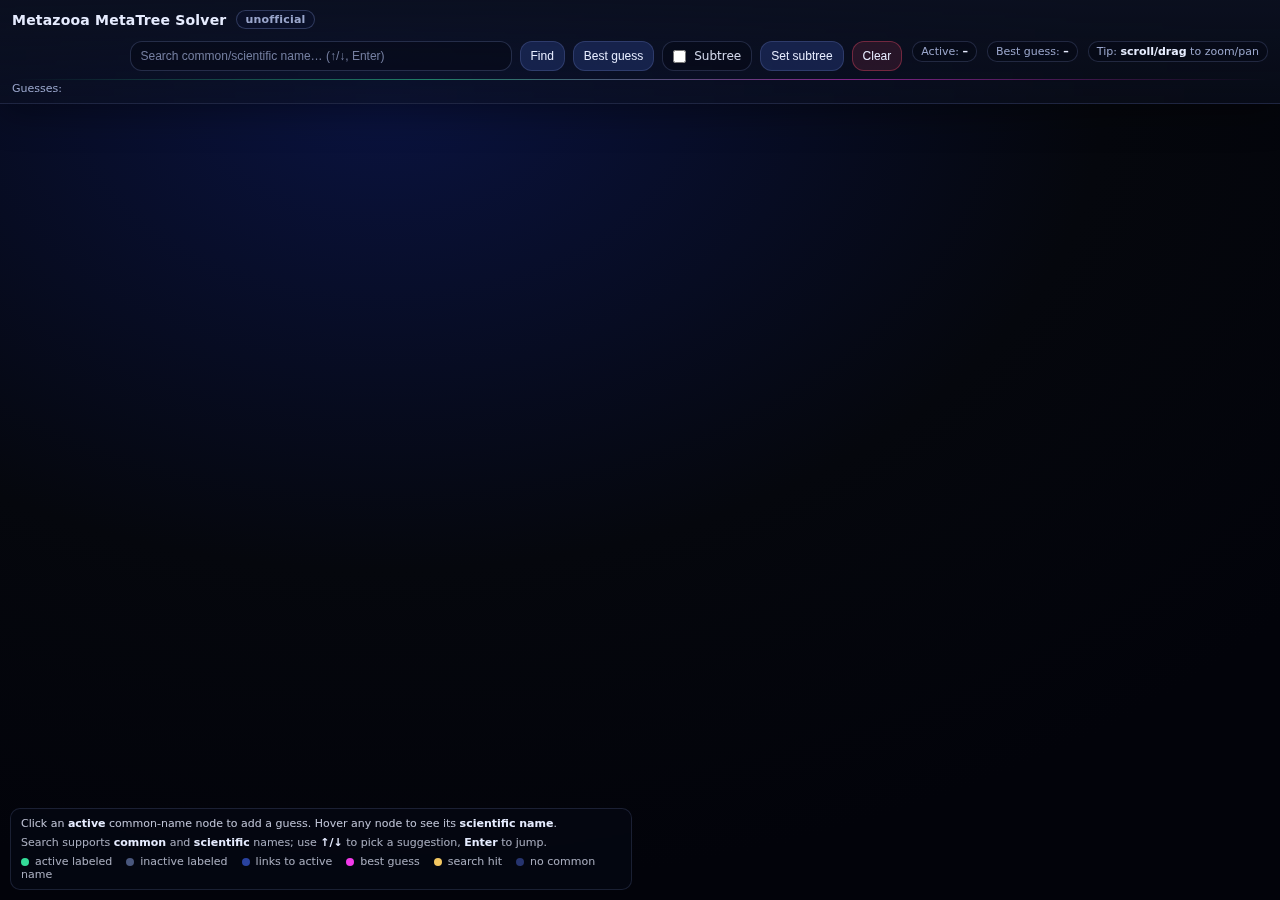
<file: output/chatgpt.html>
<!doctype html>
<html lang="en">
<head>
  <meta charset="utf-8" />
  <meta name="viewport" content="width=device-width,initial-scale=1" />
  <title>Metazooa MetaTree Solver (Unofficial)</title>
  <script src="https://d3js.org/d3.v7.min.js"></script>
  <style>
    :root{
      --bg:#05070d;
      --text:#e6ecff;
      --muted:#9aa6cc;

      --link:#1a2550;
      --linkActive:#2b46a8; /* brighter for paths to active nodes */

      --unlabeled:#2a3a7a;
      --active:#38f3a7;
      --inactive:#51608a;
      --best:#ff3df5;
      --bestGlow: rgba(255, 61, 245, 0.55);

      --found:#ffd166;
      --foundGlow: rgba(255, 209, 102, 0.65);

      --btn:#1b2a5a;
      --btn2:#24377a;
      --danger:#ff4d6d;
    }

    html,body{
      height:100%;
      margin:0;
      background: radial-gradient(1200px 800px at 30% 10%, #0a1340 0%, var(--bg) 60%, #02030a 100%);
      color: var(--text);
      font-family: ui-sans-serif, system-ui, -apple-system, Segoe UI, Roboto, Helvetica, Arial, "Apple Color Emoji","Segoe UI Emoji";
      overflow:hidden;
    }

    .app{ height:100%; display:flex; flex-direction:column; }

    .topbar{
      flex: 0 0 auto;
      padding: 10px 12px 8px 12px;
      background: linear-gradient(180deg, rgba(11,16,32,0.95), rgba(11,16,32,0.55));
      border-bottom: 1px solid rgba(120,140,220,0.18);
      backdrop-filter: blur(10px);
      box-shadow: 0 10px 35px rgba(0,0,0,0.35);
    }

    .titleRow{
      display:flex;
      align-items:flex-start;
      justify-content:space-between;
      gap:12px;
      margin-bottom: 6px;
      flex-wrap: wrap;
    }
    .title{
      font-size: 14px;
      font-weight: 700;
      letter-spacing: 0.2px;
      display:flex;
      align-items:center;
      gap:10px;
      white-space: nowrap;
    }
    .pill{
      font-size: 11px;
      color: var(--muted);
      border: 1px solid rgba(160,180,255,0.25);
      border-radius: 999px;
      padding: 2px 8px;
      background: rgba(10,18,45,0.65);
    }

    .rightControls{
      display:flex;
      align-items:flex-start;
      gap:10px;
      flex-wrap:wrap;
      justify-content:flex-end;
      margin-left:auto;
    }

    .stats{
      display:flex;
      gap:10px;
      flex-wrap:wrap;
      justify-content:flex-end;
      align-items:center;
    }
    .stat{
      font-size: 11px;
      color: var(--muted);
      border: 1px solid rgba(160,180,255,0.18);
      border-radius: 10px;
      padding: 3px 8px;
      background: rgba(6,10,22,0.55);
      white-space: nowrap;
    }
    .stat b{ color: var(--text); font-weight:700; }

    /* Search UI */
    .searchWrap{
      position: relative;
      display:flex;
      align-items:center;
      gap:8px;
      flex-wrap: wrap;
      justify-content:flex-end;
    }
    .searchBox{
      width: min(360px, 44vw);
      font-size: 12px;
      color: var(--text);
      background: rgba(6,10,22,0.55);
      border: 1px solid rgba(160,180,255,0.20);
      border-radius: 12px;
      padding: 7px 10px;
      outline:none;
    }
    .searchBox::placeholder{ color: rgba(154,166,204,0.75); }
    .searchBox:focus{
      border-color: rgba(56,243,167,0.45);
      box-shadow: 0 0 0 3px rgba(56,243,167,0.12);
    }

    .btn{
      border:none;
      cursor:pointer;
      padding: 7px 10px;
      font-size: 12px;
      border-radius: 12px;
      color: var(--text);
      background: rgba(27,42,90,0.75);
      border: 1px solid rgba(160,180,255,0.18);
      white-space: nowrap;
      user-select: none;
    }
    .btn:hover{ background: rgba(36,55,122,0.75); }
    .btn.danger{
      background: rgba(255,77,109,0.12);
      border-color: rgba(255,77,109,0.35);
    }
    .btn.danger:hover{ background: rgba(255,77,109,0.18); }

    .toggle{
      display:inline-flex;
      align-items:center;
      gap:8px;
      padding: 7px 10px;
      border-radius: 12px;
      background: rgba(6,10,22,0.55);
      border: 1px solid rgba(160,180,255,0.18);
      font-size: 12px;
      color: rgba(230,236,255,0.9);
      user-select: none;
      cursor: pointer;
      white-space: nowrap;
    }
    .toggle input{ margin: 0; accent-color: #38f3a7; cursor: pointer; }

    .subtreeBadge{
      font-size: 11px;
      color: rgba(154,166,204,0.92);
      border: 1px solid rgba(160,180,255,0.18);
      padding: 2px 8px;
      border-radius: 999px;
      background: rgba(6,10,22,0.35);
      max-width: min(420px, 70vw);
      overflow:hidden;
      text-overflow: ellipsis;
      white-space: nowrap;
    }

    .acList{
      position:absolute;
      left:0;
      top: calc(100% + 6px);
      width: min(560px, 78vw);
      max-height: 340px;
      overflow:auto;
      border-radius: 14px;
      border: 1px solid rgba(160,180,255,0.20);
      background: rgba(11,16,32,0.96);
      box-shadow: 0 20px 60px rgba(0,0,0,0.55);
      display:none;
      z-index: 60;
    }
    .acList.show{ display:block; }
    .acItem{
      padding: 9px 10px;
      cursor:pointer;
      display:flex;
      flex-direction:column;
      gap:2px;
      border-bottom: 1px solid rgba(160,180,255,0.10);
    }
    .acItem:last-child{ border-bottom:none; }
    .acItem:hover{ background: rgba(36,55,122,0.35); }
    .acItem.selected{ background: rgba(36,55,122,0.52); }

    .acTop{
      display:flex;
      gap:8px;
      align-items:baseline;
      flex-wrap:wrap;
    }
    .acTag{
      font-size: 10px;
      color: rgba(154,166,204,0.9);
      border: 1px solid rgba(160,180,255,0.18);
      padding: 1px 6px;
      border-radius: 999px;
      background: rgba(6,10,22,0.35);
      white-space: nowrap;
    }
    .acTag.active{
      color: rgba(56,243,167,0.95);
      border-color: rgba(56,243,167,0.35);
      background: rgba(56,243,167,0.10);
    }
    .acTag.inactive{
      color: rgba(154,166,204,0.85);
      border-color: rgba(160,180,255,0.18);
      background: rgba(81,96,138,0.12);
    }
    .acTag.clade{
      color: rgba(180,190,255,0.88);
      border-color: rgba(160,180,255,0.18);
      background: rgba(42,58,122,0.10);
    }

    .acPrimary{
      font-size: 12px;
      color: rgba(230,236,255,0.95);
      font-weight: 650;
      white-space: nowrap;
      overflow:hidden;
      text-overflow: ellipsis;
      max-width: 100%;
    }
    .acSecondary{
      font-size: 11px;
      color: rgba(154,166,204,0.85);
      white-space: nowrap;
      overflow:hidden;
      text-overflow: ellipsis;
    }

    .guesses{
      display:flex;
      align-items:center;
      gap:8px;
      flex-wrap:wrap;
    }
    .guessesLabel{
      font-size: 11px;
      color: var(--muted);
      margin-right: 4px;
    }
    .guessChip{
      display:flex;
      align-items:center;
      gap:8px;
      border: 1px solid rgba(160,180,255,0.22);
      background: rgba(14,22,48,0.7);
      border-radius: 999px;
      padding: 4px 10px;
      box-shadow: 0 10px 25px rgba(0,0,0,0.25);
      max-width: 100%;
    }
    .guessMain{
      display:flex;
      flex-direction:column;
      line-height: 1.05;
      max-width: 320px;
    }
    .guessLine1{
      font-size: 11px;
      color: var(--text);
      white-space: nowrap;
      overflow: hidden;
      text-overflow: ellipsis;
    }
    .guessLine2{
      font-size: 10px;
      color: var(--muted);
      white-space: nowrap;
      overflow: hidden;
      text-overflow: ellipsis;
    }
    .xbtn{
      border:none;
      background: transparent;
      color: rgba(255,255,255,0.75);
      cursor:pointer;
      font-size: 12px;
      padding: 0 4px;
      border-radius: 8px;
      user-select: none;
    }
    .xbtn:hover{ color: white; background: rgba(255,77,109,0.18); }

    .main{ flex: 1 1 auto; min-height: 0; position:relative; }
    svg{ width:100%; height:100%; display:block; }

    .hint{
      position:absolute;
      left: 10px;
      bottom: 10px;
      font-size: 11px;
      color: rgba(230,236,255,0.72);
      background: rgba(6,10,22,0.55);
      border: 1px solid rgba(160,180,255,0.15);
      border-radius: 10px;
      padding: 8px 10px;
      backdrop-filter: blur(8px);
      max-width: 600px;
    }
    .hint b{ color: var(--text); }
    .hint .dot{
      display:inline-block;
      width: 8px;
      height: 8px;
      border-radius: 50%;
      margin: 0 6px 0 0;
      vertical-align: -1px;
    }

    /* tree styling */
    .link{
      fill:none;
      stroke: var(--link);
      stroke-opacity: 0.45;
      stroke-width: 0.8;
    }
    .link.activePath{
      stroke: var(--linkActive);
      stroke-opacity: 0.75;
      stroke-width: 1.05;
    }

    .node circle{ stroke-width: 1.2; }

    .node.unlabeled circle{
      fill: rgba(42,58,122,0.18);
      stroke: rgba(42,58,122,0.75);
    }

    .node.labeled.active circle{
      fill: rgba(56,243,167,0.20);
      stroke: rgba(56,243,167,0.95);
    }
    .node.labeled.inactive circle{
      fill: rgba(81,96,138,0.15);
      stroke: rgba(81,96,138,0.75);
    }

    .node text{
      font-size: 7px;
      fill: rgba(230,236,255,0.86);
      paint-order: stroke;
      stroke: rgba(0,0,0,0.55);
      stroke-width: 2px;
      stroke-linejoin: round;
      pointer-events: none;
    }

    .node.labeled.inactive text{ fill: rgba(154,166,204,0.65); }

    .node.best circle{
      fill: rgba(255,61,245,0.22) !important;
      stroke: rgba(255,61,245,0.98) !important;
      stroke-width: 2.4 !important;
      filter: drop-shadow(0 0 6px var(--bestGlow));
    }
    .node.best text{
      fill: rgba(255,220,255,0.98);
      filter: drop-shadow(0 0 6px var(--bestGlow));
    }

    .node.found circle{
      fill: rgba(255, 209, 102, 0.20) !important;
      stroke: rgba(255, 209, 102, 0.98) !important;
      stroke-width: 2.6 !important;
      filter: drop-shadow(0 0 10px var(--foundGlow));
    }
    .node.found text{
      fill: rgba(255, 244, 214, 0.98) !important;
      filter: drop-shadow(0 0 10px var(--foundGlow));
    }
    @keyframes pulseFound {
      0% { transform: scale(1); }
      35% { transform: scale(1.08); }
      70% { transform: scale(1); }
      100% { transform: scale(1); }
    }
    .node.foundPulse { animation: pulseFound 850ms ease-in-out 1; transform-origin: center; }

    .node.clickable{ cursor:pointer; }
    .node.clickable:hover circle{
      stroke-width: 2.1;
      filter: drop-shadow(0 0 6px rgba(56,243,167,0.35));
    }

    /* modal */
    .overlay{
      position:absolute;
      inset: 0;
      display:none;
      align-items:center;
      justify-content:center;
      background: rgba(0,0,0,0.6);
      backdrop-filter: blur(6px);
      z-index: 50;
      padding: 20px;
    }
    .overlay.show{ display:flex; }

    .modal{
      width: min(720px, 96vw);
      max-height: min(720px, 85vh);
      overflow:hidden;
      border-radius: 18px;
      border: 1px solid rgba(160,180,255,0.22);
      background: linear-gradient(180deg, rgba(14,22,48,0.95), rgba(11,16,32,0.92));
      box-shadow: 0 30px 90px rgba(0,0,0,0.55);
      display:flex;
      flex-direction:column;
    }
    .modalHeader{
      padding: 12px 14px;
      border-bottom: 1px solid rgba(160,180,255,0.18);
      display:flex;
      align-items:flex-start;
      justify-content:space-between;
      gap: 10px;
    }
    .modalHeader h2{ margin:0; font-size: 13px; letter-spacing: 0.2px; }
    .modalHeader p{ margin: 3px 0 0 0; font-size: 11px; color: var(--muted); }
    .modalBody{ padding: 12px 14px; overflow:auto; }
    .modalBody .opt{
      width:100%;
      text-align:left;
      border: 1px solid rgba(160,180,255,0.16);
      background: rgba(6,10,22,0.35);
      color: var(--text);
      padding: 10px 12px;
      border-radius: 12px;
      cursor:pointer;
      margin-bottom: 8px;
      display:flex;
      justify-content:space-between;
      gap:10px;
      align-items:baseline;
    }
    .modalBody .opt:hover{
      background: rgba(27,42,90,0.45);
      border-color: rgba(160,180,255,0.26);
    }
    .modalBody .opt .left{
      font-size: 12px;
      font-weight: 650;
      overflow:hidden;
      text-overflow: ellipsis;
      white-space: nowrap;
    }
    .modalBody .opt .right{
      font-size: 11px;
      color: var(--muted);
      overflow:hidden;
      text-overflow: ellipsis;
      white-space: nowrap;
      max-width: 55%;
    }
    .modalFooter{
      padding: 12px 14px;
      border-top: 1px solid rgba(160,180,255,0.16);
      display:flex;
      justify-content:flex-end;
      gap: 10px;
      background: rgba(6,10,22,0.35);
    }

    .neon{
      height: 1px;
      background: linear-gradient(90deg, transparent, rgba(56,243,167,0.65), rgba(255,61,245,0.65), transparent);
      opacity: 0.75;
      margin: 8px 0 2px 0;
    }
  </style>
</head>

<body>
<div class="app">
  <div class="topbar">
    <div class="titleRow">
      <div class="title">
        Metazooa MetaTree Solver <span class="pill">unofficial</span>
      </div>

      <div class="rightControls">
        <div class="searchWrap">
          <input id="searchBox" class="searchBox" type="text"
                 placeholder="Search common/scientific name… (↑/↓, Enter)"
                 autocomplete="off" spellcheck="false" />

          <button id="searchBtn" class="btn" type="button" title="Find (exact common-name match, otherwise best hit)">Find</button>
          <button id="bestBtn" class="btn" type="button" title="Zoom to the current best guess (or only remaining active)">Best guess</button>

          <label class="toggle" title="When enabled, search is restricted to a subtree (set via 'Set subtree' or defaults to LCA of active nodes).">
            <input id="subtreeToggle" type="checkbox" />
            Subtree
          </label>
          <button id="setSubtreeBtn" class="btn" type="button" title="Set subtree root to the most recently found node (search hit)">Set subtree</button>
          <button id="clearSubtreeBtn" class="btn danger" type="button" title="Disable subtree filter">Clear</button>

          <span id="subtreeBadge" class="subtreeBadge" style="display:none"></span>

          <div id="acList" class="acList" role="listbox" aria-label="Search suggestions"></div>
        </div>

        <div class="stats">
          <div class="stat">Active: <b id="activeCount">–</b></div>
          <div class="stat">Best guess: <b id="bestGuess">–</b></div>
          <div class="stat">Tip: <b>scroll/drag</b> to zoom/pan</div>
        </div>
      </div>
    </div>

    <div class="neon"></div>

    <div class="guesses">
      <span class="guessesLabel">Guesses:</span>
      <span id="guessesContainer"></span>
    </div>
  </div>

  <div class="main" id="main">
    <svg id="svg" aria-label="phylogenetic tree"></svg>

    <div class="hint">
      <div style="margin-bottom:6px;color:rgba(230,236,255,0.82)">
        Click an <b>active</b> common-name node to add a guess. Hover any node to see its <b>scientific name</b>.
      </div>
      <div style="margin-bottom:6px">
        Search supports <b>common</b> and <b>scientific</b> names; use <b>↑/↓</b> to pick a suggestion, <b>Enter</b> to jump.
      </div>
      <div>
        <span class="dot" style="background:rgba(56,243,167,0.9)"></span>active labeled
        &nbsp;&nbsp;
        <span class="dot" style="background:rgba(81,96,138,0.9)"></span>inactive labeled
        &nbsp;&nbsp;
        <span class="dot" style="background:rgba(43,70,168,0.95)"></span>links to active
        &nbsp;&nbsp;
        <span class="dot" style="background:rgba(255,61,245,0.95)"></span>best guess
        &nbsp;&nbsp;
        <span class="dot" style="background:rgba(255,209,102,0.95)"></span>search hit
        &nbsp;&nbsp;
        <span class="dot" style="background:rgba(42,58,122,0.9)"></span>no common name
      </div>
    </div>

    <div class="overlay" id="overlay" role="dialog" aria-modal="true" aria-label="Select ancestor">
      <div class="modal">
        <div class="modalHeader">
          <div>
            <h2 id="modalTitle">Select the reported common ancestor</h2>
            <p id="modalSubtitle"></p>
          </div>
          <button class="btn danger" id="modalCancelTop">Cancel</button>
        </div>
        <div class="modalBody" id="modalBody"></div>
        <div class="modalFooter">
          <button class="btn danger" id="modalCancel">Cancel</button>
        </div>
      </div>
    </div>
  </div>
</div>

<script>
(() => {
  // ---- configuration ----
  const DATA_URL = "species-metazooa.json";
  const NODE_RADIUS = 2.3;
  const X_SPACING = 11;
  const Y_SPACING = 75;
  const MARGIN = {top: 12, right: 20, bottom: 18, left: 10};

  // ---- state ----
  let root = null;
  let allNodes = [];
  let allLinks = [];
  let idToNode = new Map();
  let labelToNode = new Map();

  let guesses = []; // {gId,cId}
  let bestGuessNode = null;
  let activeLabeledNodes = [];

  // Search state
  let searchIndex = [];
  let lastFoundNodeId = null;
  let foundTimer = null;

  // Autocomplete
  let currentMatches = [];
  let selectedMatchIndex = -1;

  // Subtree filter
  let subtreeEnabled = false;
  let subtreeRootId = null; // if null & enabled => LCA(active)

  // ---- DOM ----
  const svg = d3.select("#svg");
  const mainEl = document.getElementById("main");
  const guessesContainer = document.getElementById("guessesContainer");
  const activeCountEl = document.getElementById("activeCount");
  const bestGuessEl = document.getElementById("bestGuess");

  const overlay = document.getElementById("overlay");
  const modalBody = document.getElementById("modalBody");
  const modalTitle = document.getElementById("modalTitle");
  const modalSubtitle = document.getElementById("modalSubtitle");
  const modalCancel = document.getElementById("modalCancel");
  const modalCancelTop = document.getElementById("modalCancelTop");

  const searchBox = document.getElementById("searchBox");
  const searchBtn = document.getElementById("searchBtn");
  const bestBtn = document.getElementById("bestBtn");
  const acList = document.getElementById("acList");

  const subtreeToggle = document.getElementById("subtreeToggle");
  const setSubtreeBtn = document.getElementById("setSubtreeBtn");
  const clearSubtreeBtn = document.getElementById("clearSubtreeBtn");
  const subtreeBadge = document.getElementById("subtreeBadge");

  function showOverlay(show){
    overlay.classList.toggle("show", !!show);
  }
  modalCancel.addEventListener("click", () => showOverlay(false));
  modalCancelTop.addEventListener("click", () => showOverlay(false));
  overlay.addEventListener("click", (e) => { if (e.target === overlay) showOverlay(false); });

  // ---- LCA helpers ----
  function lca(a,b){
    if (!a || !b) return null;
    let x=a, y=b;
    while (x.depth > y.depth) x = x.parent;
    while (y.depth > x.depth) y = y.parent;
    while (x !== y) { x = x.parent; y = y.parent; }
    return x;
  }
  function lcaAll(nodes){
    if (!nodes.length) return null;
    let cur = nodes[0];
    for (let i=1;i<nodes.length;i++){
      cur = lca(cur, nodes[i]);
      if (!cur) break;
    }
    return cur;
  }
  function isDescendantOrSelf(node, ancestor){
    let cur=node;
    while (cur){
      if (cur === ancestor) return true;
      cur = cur.parent;
    }
    return false;
  }

  // ---- compatibility / active ----
  function isCompatible(candidate, guess){
    const gNode = idToNode.get(guess.gId);
    const cNode = idToNode.get(guess.cId);
    if (!gNode || !cNode) return false;
    return lca(gNode, candidate) === cNode;
  }

  function computeBestGuess(){
    let cur = root;
    while (cur.children && cur.children.length){
      let bestChild = null, bestA = -1;
      for (const c of cur.children){
        const a = c._A || 0;
        if (a > bestA){
          bestA = a;
          bestChild = c;
        }
      }
      if (!bestChild) break;
      cur = bestChild;
    }
    if (!cur.data.label){
      const activeLeaves = cur.descendants().filter(n => n._labeled && n._active && (!n.children || n.children.length === 0));
      return activeLeaves.length ? activeLeaves[0] : null;
    }
    return cur._active ? cur : null;
  }

  function recomputeActiveAndCounts(){
    activeLabeledNodes = [];
    for (const n of allNodes){
      const labeled = !!n.data.label;
      n._labeled = labeled;

      if (!labeled){
        n._active = false;
        continue;
      }

      let ok = true;
      for (const g of guesses){
        if (!isCompatible(n, g)) { ok = false; break; }
      }
      n._active = ok;
      if (ok) activeLabeledNodes.push(n);
    }

    root.eachAfter(n => {
      let sum = (n._labeled && n._active) ? 1 : 0;
      if (n.children){
        for (const c of n.children) sum += (c._A || 0);
      }
      n._A = sum;
    });

    bestGuessNode = null;
    if (activeLabeledNodes.length === 1){
      const only = activeLabeledNodes[0];
      const isG = guesses.some(g => g.gId === only.id);
      if (!isG) bestGuessNode = computeBestGuess();
    } else if (activeLabeledNodes.length > 1){
      bestGuessNode = computeBestGuess();
    }

    // Mark links that are on a path to at least one active labeled node
    // A link (parent->child) is activePath if child's subtree contains any active labeled node => child._A > 0
    for (const l of allLinks){
      l._activePath = ((l.target._A || 0) > 0);
    }
  }

  // ---- UI (top) ----
  function updateTopUI(){
    activeCountEl.textContent = String(activeLabeledNodes.length);

    if (bestGuessNode){
      bestGuessEl.textContent = bestGuessNode.data.label || "–";
    } else {
      if (activeLabeledNodes.length === 1 && guesses.some(g => g.gId === activeLabeledNodes[0].id)){
        bestGuessEl.textContent = "solved";
      } else if (activeLabeledNodes.length === 0){
        bestGuessEl.textContent = "none (inconsistent)";
      } else {
        bestGuessEl.textContent = "–";
      }
    }

    guessesContainer.innerHTML = "";
    if (!guesses.length){
      const empty = document.createElement("span");
      empty.style.color = "rgba(154,166,204,0.9)";
      empty.style.fontSize = "11px";
      empty.textContent = "(none yet)";
      guessesContainer.appendChild(empty);
      return;
    }

    guesses.forEach((g, idx) => {
      const gNode = idToNode.get(g.gId);
      const cNode = idToNode.get(g.cId);

      const chip = document.createElement("span");
      chip.className = "guessChip";

      const main = document.createElement("span");
      main.className = "guessMain";

      const line1 = document.createElement("span");
      line1.className = "guessLine1";
      line1.textContent = `${gNode?.data?.label ?? "?"}`;

      const line2 = document.createElement("span");
      line2.className = "guessLine2";
      line2.textContent = `ancestor: ${cNode?.data?.name ?? "?"}`;

      main.appendChild(line1);
      main.appendChild(line2);

      const x = document.createElement("button");
      x.className = "xbtn";
      x.title = "Remove this guess";
      x.textContent = "×";
      x.addEventListener("click", () => {
        guesses.splice(idx, 1);
        recomputeActiveAndCounts();
        updateTopUI();
        updateTreeClasses();
        updateLinkClasses();
        refreshAutocomplete();
        updateSubtreeBadge();
      });

      chip.appendChild(main);
      chip.appendChild(x);
      guessesContainer.appendChild(chip);
    });
  }

  // ---- modal (ancestor selection) ----
  function openAncestorModal(gNode){
    const lcaActive = lcaAll(activeLabeledNodes);
    if (!lcaActive) return;

    const options = [];
    let cur = gNode;
    while (cur){
      options.push(cur);
      if (cur === lcaActive) break;
      cur = cur.parent;
    }

    modalTitle.textContent = "Select the reported common ancestor";
    modalSubtitle.textContent = `Select the reported common ancestor between “${gNode.data.label}” and the mystery animal.`;

    modalBody.innerHTML = "";

    const cancelOpt = document.createElement("button");
    cancelOpt.className = "opt";
    cancelOpt.innerHTML = `<span class="left">Cancel</span><span class="right">discard this guess</span>`;
    cancelOpt.addEventListener("click", () => showOverlay(false));
    modalBody.appendChild(cancelOpt);

    for (const n of options){
      const btn = document.createElement("button");
      btn.className = "opt";
      const left = document.createElement("span");
      left.className = "left";
      left.textContent = n.data.name;

      const right = document.createElement("span");
      right.className = "right";
      right.textContent = n.data.label ? `(${n.data.label})` : "";

      btn.appendChild(left);
      btn.appendChild(right);

      btn.addEventListener("click", () => {
        guesses.push({ gId: gNode.id, cId: n.id });
        showOverlay(false);
        recomputeActiveAndCounts();
        updateTopUI();
        updateTreeClasses();
        updateLinkClasses();
        refreshAutocomplete();
        updateSubtreeBadge();
      });

      modalBody.appendChild(btn);
    }

    showOverlay(true);
  }

  // ---- drawing ----
  const gZoom = svg.append("g").attr("class","zoomLayer");
  const gLinks = gZoom.append("g").attr("class","links");
  const gNodes = gZoom.append("g").attr("class","nodes");

  const zoom = d3.zoom()
    .scaleExtent([0.12, 3.2])
    .on("zoom", (event) => gZoom.attr("transform", event.transform));

  svg.call(zoom);

  function layoutAndRenderOnce(){
    const treeLayout = d3.tree()
      .nodeSize([X_SPACING, Y_SPACING])
      .separation((a,b) => (a.parent === b.parent ? 1 : 1.15));

    treeLayout(root);

    allNodes = root.descendants();
    allLinks = root.links();

    const xs = allNodes.map(n => n.x);
    const ys = allNodes.map(n => n.y);

    const x0 = d3.min(xs), x1 = d3.max(xs);
    const y0 = d3.min(ys), y1 = d3.max(ys);

    const width = mainEl.clientWidth;
    const height = mainEl.clientHeight;
    svg.attr("viewBox", [0, 0, width, height]);

    gLinks.selectAll("path")
      .data(allLinks, d => d.target.id)
      .join("path")
      .attr("class","link")
      .attr("d", d3.linkHorizontal()
        .x(d => d.y + MARGIN.left)
        .y(d => d.x + MARGIN.top)
      );

    const node = gNodes.selectAll("g.node")
      .data(allNodes, d => d.id)
      .join(enter => {
        const ng = enter.append("g")
          .attr("class","node")
          .attr("transform", d => `translate(${d.y + MARGIN.left},${d.x + MARGIN.top})`);

        ng.append("circle").attr("r", NODE_RADIUS);
        ng.append("title").text(d => d.data.name || "");
        ng.append("text")
          .attr("dx", 4.5)
          .attr("dy", "0.31em")
          .text(d => d.data.label ? d.data.label : "");
        return ng;
      });

    node.on("click", (event, d) => {
      if (event.altKey){
        subtreeEnabled = true;
        subtreeToggle.checked = true;
        subtreeRootId = d.id;
        updateSubtreeBadge();
        refreshAutocomplete();
        focusNodeById(d.id, true);
        return;
      }
      if (!d._labeled || !d._active) return;
      openAncestorModal(d);
    });

    // initial zoom-to-fit-ish
    const treeW = (y1 - y0) + MARGIN.left + MARGIN.right;
    const treeH = (x1 - x0) + MARGIN.top + MARGIN.bottom;

    const scale = Math.min(width / (treeW + 40), height / (treeH + 40));
    const clamped = Math.max(0.12, Math.min(1.2, scale));

    const tx = (width - clamped * (y0 + y1 + MARGIN.left)) / 2;
    const ty = (height - clamped * (x0 + x1 + MARGIN.top)) / 2;

    svg.call(zoom.transform, d3.zoomIdentity.translate(tx, ty).scale(clamped));
  }

  function updateTreeClasses(){
    gNodes.selectAll("g.node")
      .attr("class", d => {
        const classes = ["node"];
        if (d._labeled) classes.push("labeled");
        else classes.push("unlabeled");

        if (d._labeled){
          classes.push(d._active ? "active" : "inactive");
        }
        if (bestGuessNode && d.id === bestGuessNode.id) classes.push("best");
        if (d._labeled && d._active) classes.push("clickable");
        if (lastFoundNodeId && d.id === lastFoundNodeId) classes.push("found");
        return classes.join(" ");
      })
      .select("circle")
      .attr("r", d => (bestGuessNode && d.id === bestGuessNode.id) ? (NODE_RADIUS + 1.1) : NODE_RADIUS);

    gNodes.selectAll("g.node").select("text")
      .text(d => d.data.label ? d.data.label : "");

    gNodes.selectAll("g.node").select("title")
      .text(d => d.data.name || "");
  }

  function updateLinkClasses(){
    // brighter links on paths to active labeled nodes
    gLinks.selectAll("path")
      .attr("class", d => d._activePath ? "link activePath" : "link");
  }

  // ---- Search helpers ----
  function nodePathString(n, maxParts = 6){
    const parts = [];
    let cur = n;
    while (cur){
      parts.push(cur.data?.name || "");
      cur = cur.parent;
    }
    parts.reverse();
    if (parts.length <= maxParts) return parts.join(" > ");
    const tail = parts.slice(parts.length - (maxParts - 1));
    return ["…", ...tail].join(" > ");
  }

  function buildSearchIndex(){
    searchIndex = allNodes.map(n => {
      const label = (n.data && n.data.label) ? String(n.data.label) : "";
      const name = (n.data && n.data.name) ? String(n.data.name) : "";
      const path = nodePathString(n, 6);
      const primary = label ? label : name;
      const secondary = label ? name : path;
      const kind = label ? "common" : "scientific";
      return {
        nodeId: n.id,
        label, name,
        labelLower: label.toLowerCase(),
        nameLower: name.toLowerCase(),
        path,
        primary, secondary, kind
      };
    });
  }

  function getSubtreeRootNode(){
    if (!subtreeEnabled) return null;
    if (subtreeRootId) return idToNode.get(subtreeRootId) || null;
    return lcaAll(activeLabeledNodes);
  }

  function updateSubtreeBadge(){
    if (!subtreeEnabled){
      subtreeBadge.style.display = "none";
      subtreeBadge.textContent = "";
      return;
    }
    const r = getSubtreeRootNode();
    subtreeBadge.style.display = "inline-block";
    if (!r){
      subtreeBadge.textContent = "Subtree: (none)";
      return;
    }
    const label = r.data?.label ? ` (${r.data.label})` : "";
    subtreeBadge.textContent = `Subtree: ${r.data?.name ?? "?"}${label}`;
  }

  function rankMatch(entry, q){
    const ql = q.toLowerCase();
    const inLabel = entry.labelLower.includes(ql);
    const inName  = entry.nameLower.includes(ql);
    if (!inLabel && !inName) return null;

    let score = 1000;
    if (inLabel){
      score -= 200;
      if (entry.labelLower.startsWith(ql)) score -= 200;
      score -= Math.min(120, entry.labelLower.length);
    }
    if (inName){
      score -= 80;
      if (entry.nameLower.startsWith(ql)) score -= 140;
      score -= Math.min(80, entry.nameLower.length / 2);
    }
    if (entry.label) score -= 30;
    return score;
  }

  function getMatches(q, limit = 24){
    const qq = q.trim();
    if (!qq) return [];
    const subtreeRoot = getSubtreeRootNode();

    const scored = [];
    for (const e of searchIndex){
      if (subtreeEnabled && subtreeRoot){
        const node = idToNode.get(e.nodeId);
        if (!node || !isDescendantOrSelf(node, subtreeRoot)) continue;
      }
      const s = rankMatch(e, qq);
      if (s === null) continue;
      scored.push({ e, s });
    }
    scored.sort((a,b) => a.s - b.s);
    return scored.slice(0, limit).map(x => x.e);
  }

  function closeAutocomplete(){
    acList.classList.remove("show");
    acList.innerHTML = "";
    currentMatches = [];
    selectedMatchIndex = -1;
  }

  function ensureSelectedVisible(){
    if (selectedMatchIndex < 0) return;
    const el = acList.querySelector(`[data-idx="${selectedMatchIndex}"]`);
    if (el) el.scrollIntoView({block:"nearest"});
  }

  function setSelectedIndex(i){
    if (i < 0 || i >= currentMatches.length) return;
    selectedMatchIndex = i;
    const items = acList.querySelectorAll(".acItem");
    items.forEach((el, idx) => el.classList.toggle("selected", idx === selectedMatchIndex));
    ensureSelectedVisible();
  }

  function chooseMatchIndex(i){
    if (i < 0 || i >= currentMatches.length) return;
    const m = currentMatches[i];
    searchBox.value = m.primary;
    closeAutocomplete();
    focusNodeById(m.nodeId, true);
  }

  function renderAutocomplete(matches){
    currentMatches = matches;
    selectedMatchIndex = matches.length ? 0 : -1;

    acList.innerHTML = "";
    if (!matches.length){
      closeAutocomplete();
      return;
    }

    for (let i=0;i<matches.length;i++){
      const m = matches[i];
      const node = idToNode.get(m.nodeId);

      const div = document.createElement("div");
      div.className = "acItem" + (i === selectedMatchIndex ? " selected" : "");
      div.setAttribute("role","option");
      div.dataset.idx = String(i);

      const top = document.createElement("div");
      top.className = "acTop";

      const kindTag = document.createElement("span");
      kindTag.className = "acTag";
      kindTag.textContent = (m.kind === "common") ? "common" : "scientific";

      const statusTag = document.createElement("span");
      statusTag.className = "acTag";
      if (node && node._labeled){
        if (node._active){
          statusTag.classList.add("active");
          statusTag.textContent = "active";
        } else {
          statusTag.classList.add("inactive");
          statusTag.textContent = "inactive";
        }
      } else {
        statusTag.classList.add("clade");
        statusTag.textContent = "clade";
      }

      const primary = document.createElement("span");
      primary.className = "acPrimary";
      primary.textContent = m.primary;

      top.appendChild(kindTag);
      top.appendChild(statusTag);
      top.appendChild(primary);

      const secondary = document.createElement("div");
      secondary.className = "acSecondary";
      secondary.textContent = m.secondary || m.path;

      div.appendChild(top);
      div.appendChild(secondary);

      div.addEventListener("mouseenter", () => setSelectedIndex(i));
      div.addEventListener("click", () => chooseMatchIndex(i));

      acList.appendChild(div);
    }

    acList.classList.add("show");
    ensureSelectedVisible();
  }

  function focusNodeById(nodeId, animate=true){
    const n = idToNode.get(nodeId);
    if (!n) return;

    lastFoundNodeId = nodeId;
    updateTreeClasses();

    const sel = gNodes.selectAll("g.node").filter(d => d.id === nodeId);
    sel.classed("foundPulse", false);
    requestAnimationFrame(() => sel.classed("foundPulse", true));

    if (foundTimer) clearTimeout(foundTimer);
    foundTimer = setTimeout(() => {
      lastFoundNodeId = null;
      updateTreeClasses();
    }, 3200);

    const width = mainEl.clientWidth;
    const height = mainEl.clientHeight;

    const nx = n.y + MARGIN.left;
    const ny = n.x + MARGIN.top;

    const current = d3.zoomTransform(svg.node());
    const targetScale = Math.max(current.k, 1.0);
    const k = Math.min(2.2, Math.max(0.6, targetScale));

    const tx = width / 2 - k * nx;
    const ty = height / 2 - k * ny;
    const t = d3.zoomIdentity.translate(tx, ty).scale(k);

    if (animate){
      svg.transition().duration(650).ease(d3.easeCubicOut).call(zoom.transform, t);
    } else {
      svg.call(zoom.transform, t);
    }
  }

  function doSearchExactOrFirst(){
    const q = searchBox.value.trim();
    if (!q) return;

    const labelHit = labelToNode.get(q);
    if (labelHit){
      closeAutocomplete();
      focusNodeById(labelHit.id, true);
      return;
    }

    if (acList.classList.contains("show") && selectedMatchIndex >= 0 && selectedMatchIndex < currentMatches.length){
      chooseMatchIndex(selectedMatchIndex);
      return;
    }

    const matches = getMatches(q, 1);
    if (matches.length){
      closeAutocomplete();
      focusNodeById(matches[0].nodeId, true);
    } else {
      closeAutocomplete();
    }
  }

  function refreshAutocomplete(){
    const q = searchBox.value.trim();
    if (!q) { closeAutocomplete(); return; }
    renderAutocomplete(getMatches(q, 24));
  }

  // ---- events ----
  searchBox.addEventListener("input", () => {
    const q = searchBox.value.trim();
    if (!q){ closeAutocomplete(); return; }
    renderAutocomplete(getMatches(q, 24));
  });

  searchBox.addEventListener("keydown", (e) => {
    if (e.key === "ArrowDown"){
      if (!acList.classList.contains("show")) refreshAutocomplete();
      else setSelectedIndex(Math.min(currentMatches.length - 1, selectedMatchIndex + 1));
      e.preventDefault();
    } else if (e.key === "ArrowUp"){
      if (acList.classList.contains("show")){
        setSelectedIndex(Math.max(0, selectedMatchIndex - 1));
        e.preventDefault();
      }
    } else if (e.key === "Enter"){
      e.preventDefault();
      doSearchExactOrFirst();
    } else if (e.key === "Escape"){
      closeAutocomplete();
      searchBox.blur();
    }
  });

  searchBtn.addEventListener("click", () => doSearchExactOrFirst());

  bestBtn.addEventListener("click", () => {
    if (bestGuessNode){
      focusNodeById(bestGuessNode.id, true);
      return;
    }
    if (activeLabeledNodes.length === 1){
      focusNodeById(activeLabeledNodes[0].id, true);
      return;
    }
    const l = lcaAll(activeLabeledNodes);
    if (l) focusNodeById(l.id, true);
  });

  document.addEventListener("click", (e) => {
    if (!acList.contains(e.target) && e.target !== searchBox) closeAutocomplete();
  });

  subtreeToggle.addEventListener("change", () => {
    subtreeEnabled = subtreeToggle.checked;
    if (!subtreeEnabled) subtreeRootId = null;
    updateSubtreeBadge();
    refreshAutocomplete();
  });

  setSubtreeBtn.addEventListener("click", () => {
    subtreeEnabled = true;
    subtreeToggle.checked = true;
    subtreeRootId = lastFoundNodeId ? lastFoundNodeId : null; // otherwise use LCA(active)
    updateSubtreeBadge();
    refreshAutocomplete();
  });

  clearSubtreeBtn.addEventListener("click", () => {
    subtreeEnabled = false;
    subtreeToggle.checked = false;
    subtreeRootId = null;
    updateSubtreeBadge();
    refreshAutocomplete();
  });

  // ---- init ----
  async function init(){
    let data;
    try{
      const res = await fetch(DATA_URL, {cache: "no-store"});
      if (!res.ok) throw new Error(`HTTP ${res.status}`);
      data = await res.json();
    } catch (e){
      console.error(e);
      activeCountEl.textContent = "error";
      bestGuessEl.textContent = "error";
      guessesContainer.innerHTML = `<span style="color:rgba(255,77,109,0.95);font-size:11px">
        Failed to load ${DATA_URL}. Make sure this HTML file is served from the same directory as the JSON.
      </span>`;
      return;
    }

    root = d3.hierarchy(data, d => d.children);

    let nextId = 1;
    root.each(n => {
      n.id = nextId++;
      idToNode.set(n.id, n);
      if (n.data && typeof n.data.label === "string" && n.data.label.length){
        labelToNode.set(n.data.label, n);
      }
    });

    allNodes = root.descendants();

    // First layout to populate allLinks
    layoutAndRenderOnce();

    // Now compute active counts and mark link activePath flags
    recomputeActiveAndCounts();

    buildSearchIndex();
    updateTopUI();
    updateTreeClasses();
    updateLinkClasses();
    updateSubtreeBadge();

    window.addEventListener("resize", () => {
      const width = mainEl.clientWidth;
      const height = mainEl.clientHeight;
      svg.attr("viewBox", [0, 0, width, height]);
    });
  }

  init();
})();
</script>
</body>
</html>
</file>
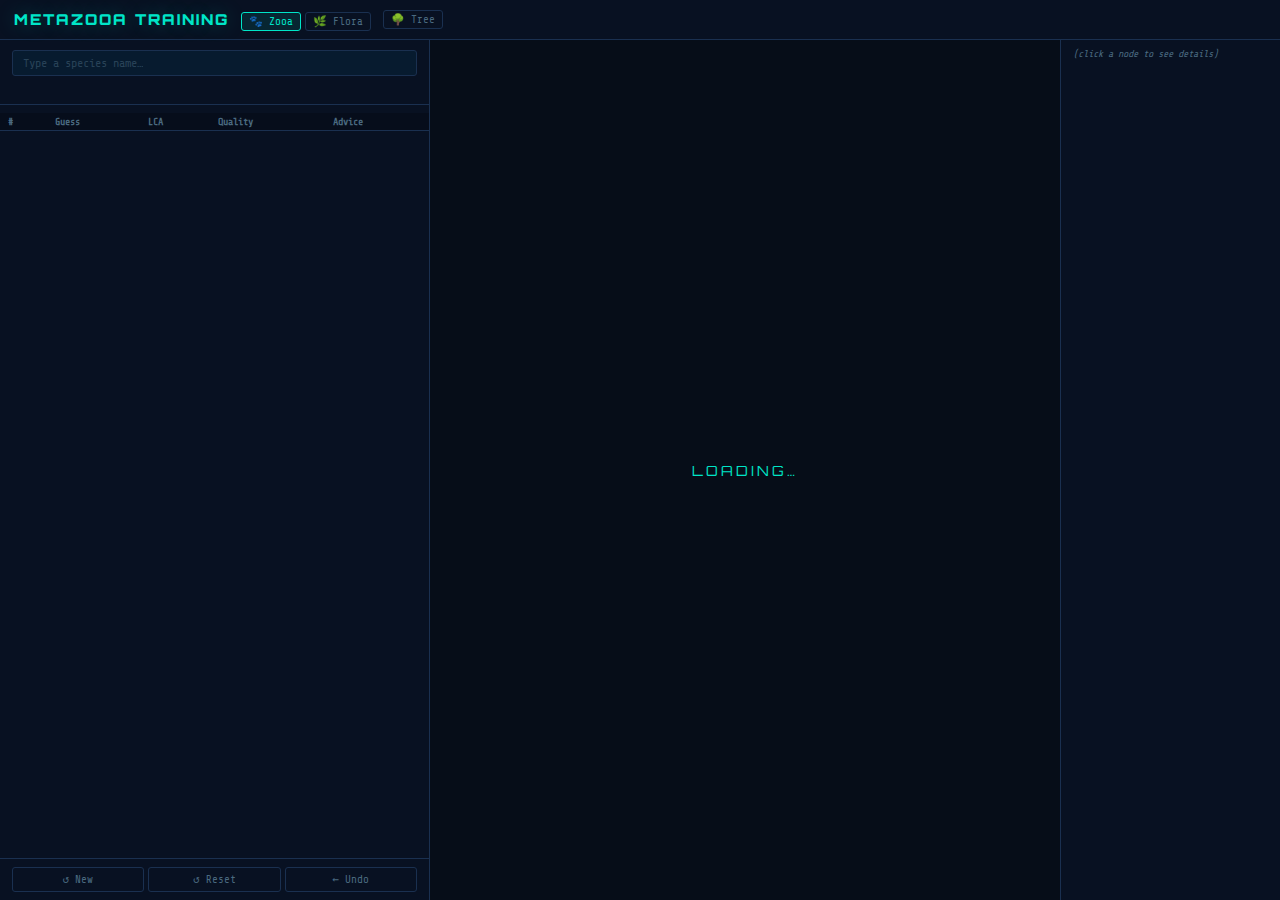
<file: output/training.html>
<!DOCTYPE html>
<html lang="en">
<head>
<meta charset="utf-8">
<meta name="viewport" content="width=device-width, initial-scale=1">
<title>Metazooa Training</title>
<link href="https://fonts.googleapis.com/css2?family=Orbitron:wght@400;700;900&family=Share+Tech+Mono&family=Exo+2:wght@300;400;600&display=swap" rel="stylesheet">
<link rel="stylesheet" href="metazooa.css">
<style>
/* ── Training-specific layout ───────────────────────── */
#main{display:flex;flex:1;overflow:hidden;min-height:0}

/* ── Main panel (left: input + table) ───────────────── */
#main-panel{
  width:430px;flex-shrink:0;display:flex;flex-direction:column;
  border-right:1px solid var(--border);
  background:var(--panel);overflow:hidden;
}

/* ── Tree area (tree + wiki, toggled together) ───────── */
#tree-area{flex:1;display:flex;overflow:hidden;min-height:0}
#tree-area.tree-hidden{display:none}

/* ── Right column (tree) ─────────────────────────────── */
#right-col{flex:1;display:flex;flex-direction:column;overflow:hidden;min-height:0}

/* ── Tree panel ─────────────────────────────────────── */
#tree-panel{
  flex:1;position:relative;overflow:auto;min-height:0;
  background:var(--bg);
}
#tree-panel svg{display:block}

/* ── Mobile: single-panel toggle ────────────────────── */
@media(max-width:640px){
  #main-panel{display:flex}
  #tree-area{display:none;flex-direction:column;width:100%;height:100%}
  #right-col{flex:2;display:flex;flex-direction:column}
  #main.view-tree #main-panel{display:none}
  #main.view-tree #tree-area{display:flex}
}

/* ── JS tooltip (fixed-position, avoids overflow clipping) ─ */
[data-tip]:hover::after{display:none}
#tt{position:fixed;display:none;z-index:9999;background:var(--panel);
  border:1px solid var(--border);border-radius:4px;padding:4px 8px;
  font-size:10px;font-family:'Share Tech Mono',monospace;color:var(--text);
  white-space:nowrap;box-shadow:0 4px 12px rgba(0,0,0,0.5);pointer-events:none}

/* ── Guess input section ────────────────────────────── */
#guess-section{
  flex-shrink:0;
  padding:10px 12px 8px;
  border-bottom:1px solid var(--border);
}
#guess-wrap{position:relative;margin-bottom:6px}
#guess-input{
  width:100%;background:rgba(0,180,255,0.06);
  border:1px solid var(--border);border-radius:3px;
  padding:5px 10px;font-family:'Share Tech Mono',monospace;
  font-size:12px;color:var(--text);outline:none;
  transition:border-color .2s;
}
#guess-input::placeholder{color:var(--textDim);opacity:0.5}
#guess-input:focus{border-color:var(--accent)}
#guess-input:disabled{opacity:0.4;cursor:not-allowed}
#guess-results{
  position:absolute;top:100%;left:0;right:0;margin-top:2px;
  background:var(--panel);border:1px solid var(--border);border-radius:4px;
  max-height:260px;overflow-y:auto;display:none;z-index:50;
  box-shadow:0 8px 30px rgba(0,0,0,0.5);
}
#guess-results.open{display:block}
/* ── Ctrl bar (below guess list) ────────────────────── */
#ctrl-bar{
  flex-shrink:0;display:flex;gap:4px;
  padding:8px 12px;border-top:1px solid var(--border);
}
#ctrl-bar .hdr-btn{flex:1;text-align:center;padding:5px 4px;font-size:11px}

/* ── Game switch ────────────────────────────────────── */
#game-switch .hdr-btn.active-game{
  border-color:var(--active);color:var(--active);
  background:rgba(0,229,200,0.1);
}

/* ── Node info panel (right column) ─────────────────── */
#node-info{
  width:220px;flex-shrink:0;
  border-left:1px solid var(--border);
  font-size:11px;overflow-y:auto;
  background:var(--panel);
}
#ni-hint{padding:8px 12px;color:var(--textDim);font-style:italic;font-size:10px;font-family:'Share Tech Mono',monospace}
#ni-body{display:flex;flex-direction:column}
#ni-img{width:100%;height:auto;display:block;flex-shrink:0}
#ni-col{padding:8px 12px 6px;display:flex;flex-direction:column;gap:3px}
#ni-label{color:var(--active);font-weight:600;font-size:13px}
#ni-sci{color:var(--accent);font-style:italic;font-size:10px;font-family:'Share Tech Mono',monospace}
#ni-text{color:var(--text);font-size:10px;line-height:1.4;font-family:'Exo 2',sans-serif}
.train-box.box-selected{border-color:var(--best) !important;box-shadow:0 0 8px rgba(255,215,0,0.25)}

/* ── Win banner ─────────────────────────────────────── */
#win-banner{
  flex-shrink:0;
  padding:10px 12px;
  border-bottom:1px solid var(--border);
  font-family:'Share Tech Mono',monospace;font-size:12px;
  color:#44ff88;text-shadow:0 0 12px rgba(68,255,136,0.4);
  display:none;
}

/* ── Guess table ─────────────────────────────────────── */
#guess-table-wrap{
  flex:1;overflow-y:auto;padding:8px 0;
}
#guess-table{
  width:100%;border-collapse:collapse;
  font-family:'Share Tech Mono',monospace;font-size:11px;
}
#guess-table th{
  padding:3px 8px;text-align:left;
  color:var(--textDim);font-size:10px;
  border-bottom:1px solid var(--border);
  background:rgba(0,0,0,0.2);
  position:sticky;top:0;z-index:1;
}
#guess-table td{
  padding:3px 8px;color:var(--text);
  border-bottom:1px solid rgba(26,48,80,0.2);
  vertical-align:middle;
}
#guess-table tr:last-child td{border-bottom:none}
#guess-table .td-num{color:var(--textDim);font-size:10px;width:24px}
#guess-table .td-guess{color:var(--active)}
#guess-table .td-lca{color:var(--accent);font-style:italic;font-size:10px}

/* ── Quality boxes ───────────────────────────────────── */
.quality-box{
  display:inline-block;
  padding:1px 5px;border-radius:3px;
  font-size:10px;font-family:'Share Tech Mono',monospace;
  font-weight:600;
}
.quality-green{background:rgba(68,255,136,0.15);border:1px solid rgba(68,255,136,0.4);color:#44ff88}
.quality-red{background:rgba(255,68,102,0.12);border:1px solid rgba(255,68,102,0.35);color:var(--danger)}
.quality-orange{background:rgba(255,102,0,0.12);border:1px solid rgba(255,102,0,0.35);color:var(--orange)}
.quality-pending{color:var(--textDim);font-style:italic}
#guess-table .td-advice{font-size:10px}
.adv-red{color:var(--danger);font-size:10px;font-family:'Share Tech Mono',monospace}
.adv-green{color:#44ff88;font-size:10px;font-family:'Share Tech Mono',monospace}
.adv-item{display:inline-block;color:var(--best);font-size:10px;font-family:'Share Tech Mono',monospace;margin-right:4px}
.adv-more{background:none;border:1px solid var(--border);border-radius:3px;color:var(--textDim);font-family:'Share Tech Mono',monospace;font-size:10px;padding:0 4px;cursor:pointer;vertical-align:middle}
.adv-more:hover{border-color:var(--accent);color:var(--accent)}
#guess-tbody tr{cursor:pointer;transition:background .1s}
#guess-tbody tr:hover{background:rgba(0,229,200,0.04)}
#guess-tbody tr.tr-selected{background:rgba(255,215,0,0.06)}
#candidates-count{font-family:'Share Tech Mono',monospace;font-size:10px;color:var(--textDim);padding:2px 2px 0;min-height:14px}

/* ── Virtual tree nodes ──────────────────────────────── */
.train-box{
  font-family:'Exo 2',sans-serif;font-size:11px;
  padding:5px 8px;border-radius:5px;cursor:default;
  background:rgba(8,18,35,0.9);
  border:1px solid var(--border);
  line-height:1.35;
  user-select:none;
}
.train-box.box-mystery{
  border-color:rgba(255,215,0,0.6);
  background:rgba(30,20,0,0.85);
}
.train-box.box-guess{
  border-color:rgba(0,229,200,0.5);
  background:rgba(0,18,12,0.85);
}
.train-box.box-lca{
  border-color:rgba(0,100,160,0.5);
  background:rgba(0,10,25,0.85);
}
.train-sci{
  color:var(--accent);font-style:italic;font-size:10px;
  white-space:nowrap;overflow:hidden;text-overflow:ellipsis;
}
.train-label{
  color:var(--active);font-weight:600;font-size:12px;
  white-space:nowrap;overflow:hidden;text-overflow:ellipsis;
}
.train-label.mystery-label{color:var(--best)}
.train-wiki{
  color:var(--textDim);font-size:9px;margin-top:2px;
  line-height:1.3;max-height:36px;overflow:hidden;
}

/* ── Tree edges ──────────────────────────────────────── */
.vtree-link{fill:none;stroke:var(--link);stroke-width:1.5}

/* ── Loading ─────────────────────────────────────────── */
#loading-msg{
  position:absolute;top:50%;left:50%;transform:translate(-50%,-50%);
  font-family:'Orbitron',sans-serif;color:var(--active);font-size:14px;
  letter-spacing:3px;
}

/* ── Mobile: node-info layout (after base rules so overrides apply) ── */
@media(max-width:640px){
  #node-info{flex:1;min-height:0;display:flex;flex-direction:column;
    border-left:none;border-top:1px solid var(--border);overflow:hidden;width:auto}
  #ni-hint{padding:8px 12px}
  #ni-body{flex:1;flex-direction:row;min-height:0;overflow:hidden}
  #ni-img{width:40%;object-fit:cover;object-position:center top;flex-shrink:0;height:auto}
  #ni-col{flex:1;min-width:0;overflow-y:auto;padding:8px 10px}
}
</style>
</head>
<body>

<div id="header">
  <h1>Metazooa Training</h1>
  <div id="game-switch">
    <button class="hdr-btn" id="switch-zooa">🐾 Zooa</button>
    <button class="hdr-btn" id="switch-flora">🌿 Flora</button>
  </div>
  <button class="hdr-btn" id="btn-tree-toggle" data-tip="Show/hide tree">🌳 Tree</button>
</div>

<div id="main">
  <div id="main-panel">
    <div id="guess-section">
      <div id="guess-wrap">
        <input id="guess-input" type="text" placeholder="Type a species name…" autocomplete="off" spellcheck="false">
        <div id="guess-results"></div>
      </div>
      <div id="candidates-count"></div>
    </div>
    <div id="win-banner"></div>
    <div id="guess-table-wrap">
      <table id="guess-table">
        <thead>
          <tr><th>#</th><th>Guess</th><th>LCA</th><th>Quality</th><th>Advice</th></tr>
        </thead>
        <tbody id="guess-tbody"></tbody>
      </table>
    </div>
    <div id="ctrl-bar">
      <button class="hdr-btn" id="btn-new" data-tip="Pick a new random mystery">↺ New</button>
      <button class="hdr-btn" id="btn-reset" data-tip="Same mystery, clear guesses">↺ Reset</button>
      <button class="hdr-btn" id="btn-undo" data-tip="Undo last guess">← Undo</button>
    </div>
  </div>
  <div id="tree-area">
  <div id="right-col">
    <div id="tree-panel">
      <div id="loading-msg">LOADING…</div>
    </div>
  </div>
  <div id="node-info">
    <div id="ni-hint">(click a node to see details)</div>
    <div id="ni-body" style="display:none">
      <img id="ni-img" style="display:none" alt="">
      <div id="ni-col">
        <div id="ni-label"></div>
        <div id="ni-sci"></div>
        <div id="ni-text"></div>
      </div>
    </div>
  </div>
  </div><!-- #tree-area -->
</div>
<div id="toast"></div>

<script src="https://d3js.org/d3.v7.min.js"></script>
<script src="metazooa-shared.js"></script>
<script>
(async function(){

/* ── Shared utilities ─────────────────────────────── */
const { initTree, ancestors, lca, pathBetween, ancestryPath,
        isDescendantOf, wikiCache, fetchWiki, highlightMatch, showToast } = MetazooaShared;

/* ── Game selection ───────────────────────────────── */
const params = new URLSearchParams(location.search);
const currentGame = params.get('game') === 'metaflora' ? 'metaflora' : 'metazooa';
document.title = (currentGame === 'metaflora' ? 'Metaflora' : 'Metazooa') + ' Training';
document.querySelector('#game-switch #switch-zooa').classList.toggle('active-game', currentGame === 'metazooa');
document.querySelector('#game-switch #switch-flora').classList.toggle('active-game', currentGame === 'metaflora');
document.getElementById('switch-zooa').onclick = () => {
  if (currentGame !== 'metazooa') location.href = location.pathname + '?game=metazooa';
};
document.getElementById('switch-flora').onclick = () => {
  if (currentGame !== 'metaflora') location.href = location.pathname + '?game=metaflora';
};

/* ── Load data ────────────────────────────────────── */
const { root, allNodes, allLinks, labeledNodes, totalLabeled,
        uidToNode, nameToNode, labelToNode } = await initTree(currentGame);
document.getElementById('loading-msg').remove();

/* ── Precompute leaf order index (preserve sibling order) ── */
let leafOrderCounter = 0;
root.eachBefore(n => { n._leafIdx = leafOrderCounter++; });

/* ── Active map (for quality computation) ─────────── */
const activeMap = new Map();
labeledNodes.forEach(n => activeMap.set(n._uid, true));

/* ── State ────────────────────────────────────────── */
let mystery = null;
let guesses = []; /* [{g, c}] where c = lca(g, mystery) */
let guessedUids = new Set();
let solved = false;
let selectedNodeUid = null;

function recomputeActive() {
  labeledNodes.forEach(x => {
    let ok = true;
    for (const guess of guesses) {
      if (lca(guess.g, x)._uid !== guess.c._uid) { ok = false; break; }
    }
    activeMap.set(x._uid, ok);
  });
}

/* ── Auto-select deepest LCA ──────────────────────── */
function autoSelectDeepestLca() {
  if (!guesses.length) { selectedNodeUid = null; return; }
  let deepest = guesses[0].c;
  let deepestLen = ancestors(deepest).length;
  for (const g of guesses) {
    const len = ancestors(g.c).length;
    if (len > deepestLen) { deepestLen = len; deepest = g.c; }
  }
  selectedNodeUid = deepest._uid;
}

/* ── computeA / computeGuessStats for quality ─────── */
function computeA(node) {
  let a = 0;
  if (node.data.label && activeMap.get(node._uid)) a = 1;
  if (node.children) for (const c of node.children) a += computeA(c);
  node._A = a;
  return a;
}

function computeGuessStats(node) {
  if (node._A === 0) { node._avgG = 0; node._maxG = 0; return { avg: 0, max: 0 }; }
  const parts = [];
  if (node.children) {
    for (const c of node.children) {
      if (c._A > 0) {
        const s = computeGuessStats(c);
        parts.push({ A: c._A, avg: s.avg, max: s.max, name: c.data.name });
      }
    }
  }
  if (node.data.label && activeMap.get(node._uid)) {
    parts.push({ A: 1, avg: 1, max: 1, name: node.data.name });
  }
  if (parts.length <= 1) {
    const r = parts.length === 1 ? { avg: parts[0].avg, max: parts[0].max } : { avg: 1, max: 1 };
    node._avgG = r.avg; node._maxG = r.max; return r;
  }
  parts.sort((a, b) => b.A - a.A || b.max - a.max || a.name.localeCompare(b.name));
  let wSum = 0, aSum = 0;
  parts.forEach((p, i) => { wSum += (p.avg + i) * p.A; aSum += p.A; });
  const avg = aSum > 0 ? wSum / aSum : 0;
  let mx = 0;
  parts.forEach((p, i) => { mx = Math.max(mx, p.max + i); });
  node._avgG = avg; node._maxG = mx;
  return { avg, max: mx };
}

/* Walk down tree following best child (minavg strategy) */
function computeBestGuess() {
  computeA(root);
  computeGuessStats(root);
  const ta = labeledNodes.filter(n => activeMap.get(n._uid)).length;
  if (ta === 0) return null;
  if (ta === 1) return labeledNodes.find(n => activeMap.get(n._uid));
  let cur = root;
  while (cur.children) {
    const parts = [];
    for (const c of cur.children) {
      if (c._A > 0) parts.push({ node: c, A: c._A, max: c._maxG, name: c.data.name });
    }
    if (!parts.length) break;
    parts.sort((a, b) => b.A - a.A || b.max - a.max || a.name.localeCompare(b.name));
    cur = parts[0].node;
  }
  return cur;
}

/* ── Quality computation ──────────────────────────── */
function computeQuality(i) {
  /* Save state */
  const savedGuesses = guesses.slice();

  /* Set to guesses[0..i-1] */
  guesses = savedGuesses.slice(0, i);
  recomputeActive();
  computeA(root);
  computeGuessStats(root);
  const ta = labeledNodes.filter(n => activeMap.get(n._uid)).length;
  if (ta === 0) { guesses = savedGuesses; recomputeActive(); return { reduction: 0, avgBefore: 0 }; }
  const avgBefore = root._avgG;

  /* The guess being evaluated */
  const gi = savedGuesses[i];

  /* Group active species by lca(gi.g, x) */
  const partitions = new Map(); /* lca-uid → {lcaNode, members: [node]} */
  for (const x of labeledNodes) {
    if (!activeMap.get(x._uid)) continue;
    const c = lca(gi.g, x);
    if (!partitions.has(c._uid)) partitions.set(c._uid, { lcaNode: c, members: [] });
    partitions.get(c._uid).members.push(x);
  }

  /* For each partition, compute avgLeft */
  let eNew = 0;
  for (const [, part] of partitions) {
    const { lcaNode, members } = part;
    let avgLeft;
    if (lcaNode._uid === gi.g._uid) {
      /* Correct guess case: mystery is gi.g, so 0 guesses remain */
      avgLeft = 0;
    } else {
      /* Temporarily restrict activeMap to this partition */
      labeledNodes.forEach(n => activeMap.set(n._uid, false));
      members.forEach(n => activeMap.set(n._uid, true));
      computeA(root);
      computeGuessStats(root);
      avgLeft = root._avgG;
    }
    eNew += (members.length / ta) * avgLeft;
  }

  const reduction = avgBefore - eNew;

  /* Restore */
  guesses = savedGuesses;
  recomputeActive();

  return { reduction, avgBefore, eNew };
}

/* ── Quality / advice helpers ──────────────────────── */
function findIncompatibleGuess(i) {
  const gi = guesses[i];
  for (let j = 0; j < i; j++) {
    const gj = guesses[j];
    if (lca(gj.g, gi.g)._uid !== gj.c._uid) return gj;
  }
  return null;
}

/* Returns the incompatible prior guess whose LCA is closest to root */
function findTopmostIncompatibleGuess(i) {
  const gi = guesses[i];
  let topmost = null, topmostDepth = Infinity;
  for (let j = 0; j < i; j++) {
    const gj = guesses[j];
    if (lca(gj.g, gi.g)._uid !== gj.c._uid) {
      const depth = ancestors(gj.c).length;
      if (depth < topmostDepth) { topmostDepth = depth; topmost = gj; }
    }
  }
  return topmost;
}

/* Render up to 3 names inline; if more, show 2 + "+N more" button */
function speciesListHtml(escapedNames, cssClass) {
  if (!escapedNames.length) return '';
  const span = n => `<span class="${cssClass}">${n}</span>`;
  if (escapedNames.length <= 3) return escapedNames.map(span).join(', ');
  const allEncoded = escapedNames.join('|');
  return escapedNames.slice(0, 2).map(span).join(', ')
    + ` <button class="adv-more" data-all="${allEncoded}" data-cls="${cssClass}">+${escapedNames.length - 2}</button>`;
}

function adviceHtml(i, isOptimal, optimalNodes) {
  const esc = s => String(s).replace(/&/g,'&amp;').replace(/</g,'&lt;').replace(/"/g,'&quot;');
  const guess = guesses[i];

  if (findIncompatibleGuess(i)) {
    /* Find deepest LCA among prior guesses */
    let L = guesses[0].c, Llen = ancestors(guesses[0].c).length;
    for (let j = 1; j < i; j++) {
      const len = ancestors(guesses[j].c).length;
      if (len > Llen) { Llen = len; L = guesses[j].c; }
    }
    /* Case A: guess not a descendant of L */
    if (guess.g._uid !== L._uid && !isDescendantOf(guess.g, L)) {
      return `<span class="adv-red">Not in ${esc(L.data.label || L.data.name)}</span>`;
    }
    /* Case B: guess under L but same sub-branch as some prior Gp */
    for (let j = 0; j < i; j++) {
      const gj = guesses[j];
      if (lca(gj.g, guess.g)._uid !== gj.c._uid) {
        const pairLca = lca(gj.g, guess.g);
        const Lp = esc(pairLca.data.label || pairLca.data.name);
        return `<span class="adv-red">In ${Lp} with ${esc(gj.g.data.label)}</span>`;
      }
    }
    return `<span class="adv-red">Incompatible</span>`;
  }

  if (isOptimal) {
    const others = optimalNodes.filter(n => n._uid !== guess.g._uid);
    if (!others.length) return `<span class="adv-green">${esc(guess.g.data.label)} is best</span>`;
    return `<span class="adv-green" style="opacity:.7">Also: </span>`
      + speciesListHtml(others.map(n => esc(n.data.label)), 'adv-green');
  }

  /* Suboptimal: list optimal candidates */
  if (!optimalNodes.length) return '';
  return `<span class="adv-item" style="opacity:.7">Best: </span>`
    + speciesListHtml(optimalNodes.map(n => esc(n.data.label)), 'adv-item');
}

/* Returns {bestReduction, optimalNodes} in state before guess i */
function computeAllOptimalAt(i) {
  const savedGuesses = guesses.slice();
  guesses = savedGuesses.slice(0, i);
  recomputeActive();
  computeA(root);
  computeGuessStats(root);
  const activeCandidates = labeledNodes.filter(n => activeMap.get(n._uid));
  const ta = activeCandidates.length;
  if (ta <= 1) {
    guesses = savedGuesses; recomputeActive();
    return { bestReduction: 1, optimalNodes: activeCandidates.slice() };
  }
  const avgBefore = root._avgG;
  const snapshot = new Map(activeMap);
  function restoreSnapshot() { snapshot.forEach((v, k) => activeMap.set(k, v)); }
  function reductionFor(gNode) {
    restoreSnapshot();
    const parts = new Map();
    for (const x of activeCandidates) {
      const c = lca(gNode, x);
      if (!parts.has(c._uid)) parts.set(c._uid, { lcaNode: c, members: [] });
      parts.get(c._uid).members.push(x);
    }
    let eNew = 0;
    for (const [, { lcaNode, members }] of parts) {
      let avgLeft;
      if (lcaNode._uid === gNode._uid) {
        avgLeft = 0;
      } else {
        labeledNodes.forEach(n => activeMap.set(n._uid, false));
        members.forEach(n => activeMap.set(n._uid, true));
        computeA(root); computeGuessStats(root);
        avgLeft = root._avgG;
      }
      eNew += (members.length / ta) * avgLeft;
    }
    return avgBefore - eNew;
  }
  restoreSnapshot(); computeA(root); computeGuessStats(root);
  const bestNode = computeBestGuess();
  const bestReduction = reductionFor(bestNode);
  const optimalNodes = [];
  for (const x of activeCandidates) {
    if (reductionFor(x) >= bestReduction - 0.0001) optimalNodes.push(x);
  }
  guesses = savedGuesses; recomputeActive();
  return { bestReduction, optimalNodes };
}

/* ── Mystery selection ────────────────────────────── */
function pickMystery() {
  return labeledNodes[Math.floor(Math.random() * labeledNodes.length)];
}

function newGame() {
  mystery = pickMystery();
  guesses = [];
  guessedUids = new Set();
  solved = false;
  selectedNodeUid = null;
  labeledNodes.forEach(n => activeMap.set(n._uid, true));
  render();
}

function resetGame() {
  guesses = [];
  guessedUids = new Set();
  solved = false;
  selectedNodeUid = null;
  labeledNodes.forEach(n => activeMap.set(n._uid, true));
  render();
}

function undoLast() {
  if (!guesses.length) return;
  const removed = guesses.pop();
  guessedUids.delete(removed.g._uid);
  solved = false;
  recomputeActive();
  if (guesses.length > 0) { autoSelectDeepestLca(); } else { selectedNodeUid = null; }
  render();
  showToast('Undid last guess');
}

/* ── Submit guess ─────────────────────────────────── */
function submitGuess(gNode) {
  if (solved || guessedUids.has(gNode._uid)) return;
  const c = lca(gNode, mystery);
  guesses.push({ g: gNode, c });
  guessedUids.add(gNode._uid);
  if (gNode._uid === mystery._uid) solved = true;
  recomputeActive();
  autoSelectDeepestLca();
  render();
}

/* ── Node info panel ──────────────────────────────── */
function updateNodeInfo(node) {
  const niHint = document.getElementById('ni-hint');
  const niBody = document.getElementById('ni-body');
  if (!node) { niHint.style.display = ''; niBody.style.display = 'none'; return; }
  const isMystery = node._uid === mystery._uid && !solved;
  niHint.style.display = 'none'; niBody.style.display = '';
  document.getElementById('ni-label').textContent = isMystery ? '???' : (node.data.label || '');
  document.getElementById('ni-sci').textContent = isMystery ? '???' : node.data.name;
  const niText = document.getElementById('ni-text');
  const niImg = document.getElementById('ni-img');
  niText.textContent = ''; niImg.style.display = 'none';
  if (isMystery) return;
  const cached = wikiCache.get(node.data.name);
  if (cached) { applyWikiToInfoPanel(cached); }
  else if (cached === undefined) {
    niText.textContent = 'Loading…';
    fetchWiki(node.data.name, entry => {
      if (selectedNodeUid !== node._uid) return;
      applyWikiToInfoPanel(entry);
    });
  }
}

function applyWikiToInfoPanel(entry) {
  const niText = document.getElementById('ni-text');
  const niImg = document.getElementById('ni-img');
  if (!entry) { niText.textContent = ''; return; }
  niText.textContent = entry.extract || '';
  if (entry.thumb) { niImg.src = entry.thumb; niImg.style.display = ''; }
}

/* ── Autocomplete ─────────────────────────────────── */
const guessInput = document.getElementById('guess-input');
const guessResults = document.getElementById('guess-results');
let acIdx = -1;

/* Build search index: label + scientific name */
const searchIndex = [];
labeledNodes.forEach(n => {
  searchIndex.push({ text: n.data.label.toLowerCase(), display: n.data.label, sci: n.data.name, node: n });
  searchIndex.push({ text: n.data.name.toLowerCase(), display: n.data.name, sci: n.data.name, node: n, isSci: true });
});

function doAutocomplete(query) {
  acIdx = -1;
  if (!query) { guessResults.classList.remove('open'); return; }
  const q = query.toLowerCase();
  const matches = [];
  const seen = new Set();
  for (const entry of searchIndex) {
    const idx = entry.text.indexOf(q);
    if (idx < 0) continue;
    if (guessedUids.has(entry.node._uid)) continue;
    const key = entry.node._uid + ':' + (entry.isSci ? 1 : 0);
    if (seen.has(key)) continue;
    seen.add(key);
    matches.push({ ...entry, priority: (idx === 0 ? 0 : 100) + (entry.isSci ? 10 : 0) });
  }
  matches.sort((a, b) => a.priority - b.priority || a.text.localeCompare(b.text));
  const top = matches.slice(0, 15);
  guessResults.innerHTML = '';
  if (!top.length) { guessResults.classList.remove('open'); return; }
  top.forEach((m, i) => {
    const div = document.createElement('div');
    div.className = 'sr-item'; div.dataset.idx = i;
    if (m.isSci) {
      div.innerHTML = `<span class="sr-sci">${highlightMatch(m.display, query)}</span><span class="sr-label">${m.node.data.label}</span>`;
    } else {
      div.innerHTML = `<span class="sr-label">${highlightMatch(m.display, query)}</span><span class="sr-sci">${m.sci}</span>`;
    }
    div.addEventListener('mousedown', e => { e.preventDefault(); selectResult(m.node); });
    guessResults.appendChild(div);
  });
  guessResults.classList.add('open');
}

function selectResult(node) {
  guessInput.value = '';
  guessResults.classList.remove('open');
  submitGuess(node);
  if (!solved) setTimeout(() => guessInput.focus(), 50);
}

guessInput.addEventListener('input', () => doAutocomplete(guessInput.value.trim()));
guessInput.addEventListener('focus', () => { if (guessInput.value.trim()) doAutocomplete(guessInput.value.trim()); });
guessInput.addEventListener('blur', () => setTimeout(() => guessResults.classList.remove('open'), 150));
guessInput.addEventListener('keydown', e => {
  const items = guessResults.querySelectorAll('.sr-item');
  if (e.key === 'ArrowDown' && items.length) {
    e.preventDefault();
    acIdx = Math.min(acIdx + 1, items.length - 1);
    items.forEach((el, i) => el.classList.toggle('sr-active', i === acIdx));
    items[acIdx]?.scrollIntoView({ block: 'nearest' });
  } else if (e.key === 'ArrowUp' && items.length) {
    e.preventDefault();
    acIdx = Math.max(acIdx - 1, 0);
    items.forEach((el, i) => el.classList.toggle('sr-active', i === acIdx));
    items[acIdx]?.scrollIntoView({ block: 'nearest' });
  } else if (e.key === 'Enter' && items.length) {
    e.preventDefault();
    const idx = acIdx >= 0 ? acIdx : 0;
    items[idx]?.dispatchEvent(new MouseEvent('mousedown', { bubbles: true }));
  } else if (e.key === 'Escape') {
    guessResults.classList.remove('open');
    guessInput.blur();
  }
});

/* ── Control buttons ──────────────────────────────── */
document.getElementById('btn-new').onclick = newGame;
document.getElementById('btn-reset').onclick = resetGame;
document.getElementById('btn-undo').onclick = undoLast;

/* ── Tree toggle ──────────────────────────────────── */
const mainEl = document.getElementById('main');
const rightColEl = document.getElementById('right-col');
const treeAreaEl = document.getElementById('tree-area');
const btnTreeToggle = document.getElementById('btn-tree-toggle');
btnTreeToggle.onclick = () => {
  const mobile = window.innerWidth <= 640;
  if (mobile) {
    mainEl.classList.toggle('view-tree');
    const treeNowVisible = mainEl.classList.contains('view-tree');
    btnTreeToggle.textContent = treeNowVisible ? '📋 Table' : '🌳 Tree';
    if (treeNowVisible && mystery) renderTree();
  } else {
    treeAreaEl.classList.toggle('tree-hidden');
    if (!treeAreaEl.classList.contains('tree-hidden') && mystery) renderTree();
  }
};

/* ── JS tooltip ───────────────────────────────────── */
const ttEl = Object.assign(document.createElement('div'), {id:'tt'});
document.body.appendChild(ttEl);
document.addEventListener('mouseover', e => {
  const t = e.target.closest('[data-tip]');
  if (!t) { ttEl.style.display = 'none'; return; }
  ttEl.textContent = t.dataset.tip;
  ttEl.style.display = 'block';
});
document.addEventListener('mousemove', e => {
  if (ttEl.style.display === 'none') return;
  ttEl.style.left = (e.clientX + 12) + 'px';
  ttEl.style.top = (e.clientY + 18) + 'px';
});

/* ── "Show more" advice delegation ───────────────── */
document.getElementById('guess-tbody').addEventListener('click', e => {
  const btn = e.target.closest('.adv-more');
  if (!btn) return;
  const cell = btn.closest('td');
  const cls = btn.dataset.cls || 'adv-item';
  cell.innerHTML = btn.dataset.all.split('|')
    .map(name => `<span class="${cls}">${name}</span>`).join(', ');
});

/* ── Keyboard shortcuts ───────────────────────────── */
document.addEventListener('keydown', e => {
  if (e.target === guessInput) return;
  if (document.activeElement === guessInput) return;
  if (e.ctrlKey || e.metaKey || e.altKey) return;
  if (e.key.toLowerCase() === 'z') { undoLast(); return; }
  if (e.key === '/') { e.preventDefault(); guessInput.focus(); return; }
  if (e.key.length === 1 && !solved) guessInput.focus(); /* printable → feed to input */
});

/* ── Pruned tree rendering ────────────────────────── */
const treePanelEl = document.getElementById('tree-panel');
const BOX_W = 180, BOX_H = 55, DX = 220, DY = 120;

function buildVirtualTree() {
  if (!mystery) return null;

  /* Collect key nodes */
  const keySet = new Set();
  keySet.add(root._uid);
  keySet.add(mystery._uid);
  guesses.forEach(g => { keySet.add(g.g._uid); keySet.add(g.c._uid); });
  /* Also add LCA between every pair of guesses */
  for (let i = 0; i < guesses.length; i++)
    for (let j = i + 1; j < guesses.length; j++)
      keySet.add(lca(guesses[i].g, guesses[j].g)._uid);

  /* For each key node (except root), find virtual parent = deepest ancestor in keySet */
  const vChildren = new Map(); /* uid → [uid] */
  keySet.forEach(uid => vChildren.set(uid, []));

  keySet.forEach(uid => {
    if (uid === root._uid) return;
    const node = uidToNode.get(uid);
    let p = node.parent;
    while (p && !keySet.has(p._uid)) p = p.parent;
    if (p) vChildren.get(p._uid).push(uid);
  });

  /* Build recursive structure, preserving original sibling order */
  function buildVNode(uid) {
    const node = uidToNode.get(uid);
    const children = vChildren.get(uid).slice();
    /* Sort by original leaf order to preserve visual ordering */
    children.sort((a, b) => uidToNode.get(a)._leafIdx - uidToNode.get(b)._leafIdx);
    return { node, uid, children: children.map(buildVNode) };
  }

  return buildVNode(root._uid);
}

function nodeRole(uid, pairwiseLcaUids) {
  if (uid === mystery._uid) return 'mystery';
  if (guesses.some(g => g.g._uid === uid)) return 'guess';
  if (guesses.some(g => g.c._uid === uid)) return 'lca';
  if (pairwiseLcaUids && pairwiseLcaUids.has(uid)) return 'lca';
  return 'root';
}

function renderTree() {
  /* Remove existing SVG */
  const old = treePanelEl.querySelector('svg');
  if (old) old.remove();

  const vtree = buildVirtualTree();
  if (!vtree) return;

  /* Build d3 hierarchy from virtual tree */
  const hier = d3.hierarchy(vtree, d => d.children);

  /* Compute layout */
  const treeLayout = d3.tree()
    .nodeSize([DX, DY])
    .separation(() => 1);
  treeLayout(hier);

  /* Compute bounding box */
  let minX = Infinity, maxX = -Infinity, minY = Infinity, maxY = -Infinity;
  hier.each(d => {
    if (d.x < minX) minX = d.x; if (d.x > maxX) maxX = d.x;
    if (d.y < minY) minY = d.y; if (d.y > maxY) maxY = d.y;
  });
  const pad = 60;
  const svgW = Math.max((maxX - minX) + BOX_W + pad * 2, treePanelEl.clientWidth);
  const svgH = Math.max((maxY - minY) + BOX_H + pad * 2, treePanelEl.clientHeight);

  /* Origin offset: center horizontally, top-align */
  const ox = svgW / 2 - (minX + maxX) / 2;
  const oy = pad - minY;

  const svg = d3.select(treePanelEl).append('svg')
    .attr('width', svgW)
    .attr('height', svgH);

  const g = svg.append('g');

  /* Draw edges: bottom-center of source → top-center of target */
  const linkG = g.append('g').attr('class', 'vtree-links');
  hier.links().forEach(link => {
    const sx = link.source.x + ox, sy = link.source.y + oy + BOX_H;
    const tx = link.target.x + ox, ty = link.target.y + oy;
    const my = (sy + ty) / 2;
    linkG.append('path')
      .attr('class', 'vtree-link')
      .attr('d', `M${sx},${sy}C${sx},${my} ${tx},${my} ${tx},${ty}`);
  });

  /* Pairwise LCA set for role detection */
  const pairwiseLcaUids = new Set();
  for (let i = 0; i < guesses.length; i++)
    for (let j = i + 1; j < guesses.length; j++)
      pairwiseLcaUids.add(lca(guesses[i].g, guesses[j].g)._uid);

  /* Draw nodes as foreignObject boxes */
  hier.each(d => {
    const nx = d.x + ox - BOX_W / 2;
    const ny = d.y + oy;
    const uid = d.data.uid;
    const node = d.data.node;
    const role = nodeRole(uid, pairwiseLcaUids);
    const isMystery = role === 'mystery';
    const isUnsolvedMystery = isMystery && !solved;

    const fo = g.append('foreignObject')
      .attr('x', nx).attr('y', ny)
      .attr('width', BOX_W).attr('height', BOX_H);

    const div = fo.append('xhtml:div')
      .attr('class', `train-box box-${role === 'root' ? 'lca' : role}`);

    /* Apply selection highlight */
    if (uid === selectedNodeUid) div.classed('box-selected', true);

    /* Scientific name: hidden for unsolved mystery */
    if (!isUnsolvedMystery) {
      div.append('xhtml:div')
        .attr('class', 'train-sci')
        .text(node.data.name);
    }

    /* Label */
    div.append('xhtml:div')
      .attr('class', 'train-label' + (isUnsolvedMystery ? ' mystery-label' : ''))
      .text(isUnsolvedMystery ? '???' : (node.data.label || ''));

    /* Click handler → info panel */
    fo.style('cursor', 'pointer');
    fo.on('click', () => {
      selectedNodeUid = uid;
      updateNodeInfo(node);
      d3.selectAll('.train-box').classed('box-selected', false);
      div.classed('box-selected', true);
    });
  });
}

/* ── Update guess table ───────────────────────────── */
function updateGuessTable() {
  const tbody = document.getElementById('guess-tbody');
  tbody.innerHTML = '';
  guesses.forEach((guess, i) => {
    const tr = document.createElement('tr');
    const lcaLabel = guess.c.data.label || guess.c.data.name;
    let qHtml = '', advHtml = '';
    try {
      const incompatible = findIncompatibleGuess(i);
      if (incompatible) {
        qHtml = '<span class="quality-box quality-red">useless</span>';
        advHtml = adviceHtml(i, false, []);
      } else {
        const { bestReduction, optimalNodes } = computeAllOptimalAt(i);
        const isOptimal = optimalNodes.some(n => n._uid === guess.g._uid);
        advHtml = adviceHtml(i, isOptimal, optimalNodes);
        if (isOptimal) {
          qHtml = '<span class="quality-box quality-green">optimal</span>';
        } else {
          const { reduction: giReduction } = computeQuality(i);
          const norm = Math.max(0, Math.min(1, bestReduction > 0 ? giReduction / bestReduction : 0));
          const pct = Math.floor(norm * 100);
          const hue = Math.round(10 + norm * 90);
          qHtml = `<span class="quality-box" style="color:hsl(${hue},75%,58%);background:hsla(${hue},75%,58%,0.13);border:1px solid hsla(${hue},75%,58%,0.4)">${pct}%</span>`;
        }
      }
    } catch(e) {
      qHtml = '<span class="quality-pending">…</span>';
    }
    tr.innerHTML = `
      <td class="td-num">${i + 1}</td>
      <td class="td-guess">${guess.g.data.label}</td>
      <td class="td-lca">${lcaLabel}</td>
      <td>${qHtml}</td>
      <td class="td-advice">${advHtml}</td>
    `;
    if (guess.g._uid === selectedNodeUid) tr.classList.add('tr-selected');
    tr.addEventListener('click', e => {
      if (e.target.closest('.adv-more')) return;
      selectedNodeUid = guess.g._uid;
      updateNodeInfo(guess.g);
      document.querySelectorAll('#guess-tbody tr').forEach(r => r.classList.remove('tr-selected'));
      tr.classList.add('tr-selected');
      const mobile = window.innerWidth <= 640;
      if (mobile && !mainEl.classList.contains('view-tree')) {
        mainEl.classList.add('view-tree');
        btnTreeToggle.textContent = '📋 Table';
      }
      if (mystery) renderTree();
    });
    tbody.appendChild(tr);
  });
}

/* ── Update win banner ────────────────────────────── */
function updateWinBanner() {
  const banner = document.getElementById('win-banner');
  if (solved) {
    banner.style.display = 'block';
    banner.innerHTML = `✦ Solved! The mystery was <strong>${mystery.data.label}</strong> in ${guesses.length} guess${guesses.length !== 1 ? 'es' : ''}.`;
  } else {
    banner.style.display = 'none';
  }
}

/* ── Update input state ───────────────────────────── */
function updateInputState() {
  guessInput.disabled = solved;
  guessInput.placeholder = solved ? 'Solved! Use ↺ New or ↺ Reset.' : 'Type a species name…';
  const count = labeledNodes.filter(n => activeMap.get(n._uid)).length;
  const el = document.getElementById('candidates-count');
  if (el) el.textContent = solved ? '' : `${count} candidate${count !== 1 ? 's' : ''} remaining`;
}

/* ── Full render ──────────────────────────────────── */
function render() {
  updateWinBanner();
  updateInputState();
  updateGuessTable();
  renderTree();
  updateNodeInfo(selectedNodeUid ? uidToNode.get(selectedNodeUid) : null);
}

/* ── Handle panel resize ──────────────────────────── */
window.addEventListener('resize', () => {
  if (!mystery) return;
  const mobile = window.innerWidth <= 640;
  const treeVisible = mobile
    ? mainEl.classList.contains('view-tree')
    : !treeAreaEl.classList.contains('tree-hidden');
  if (treeVisible) renderTree();
});

/* ── Start ────────────────────────────────────────── */
newGame();

})();
</script>
</body>
</html>
</file>
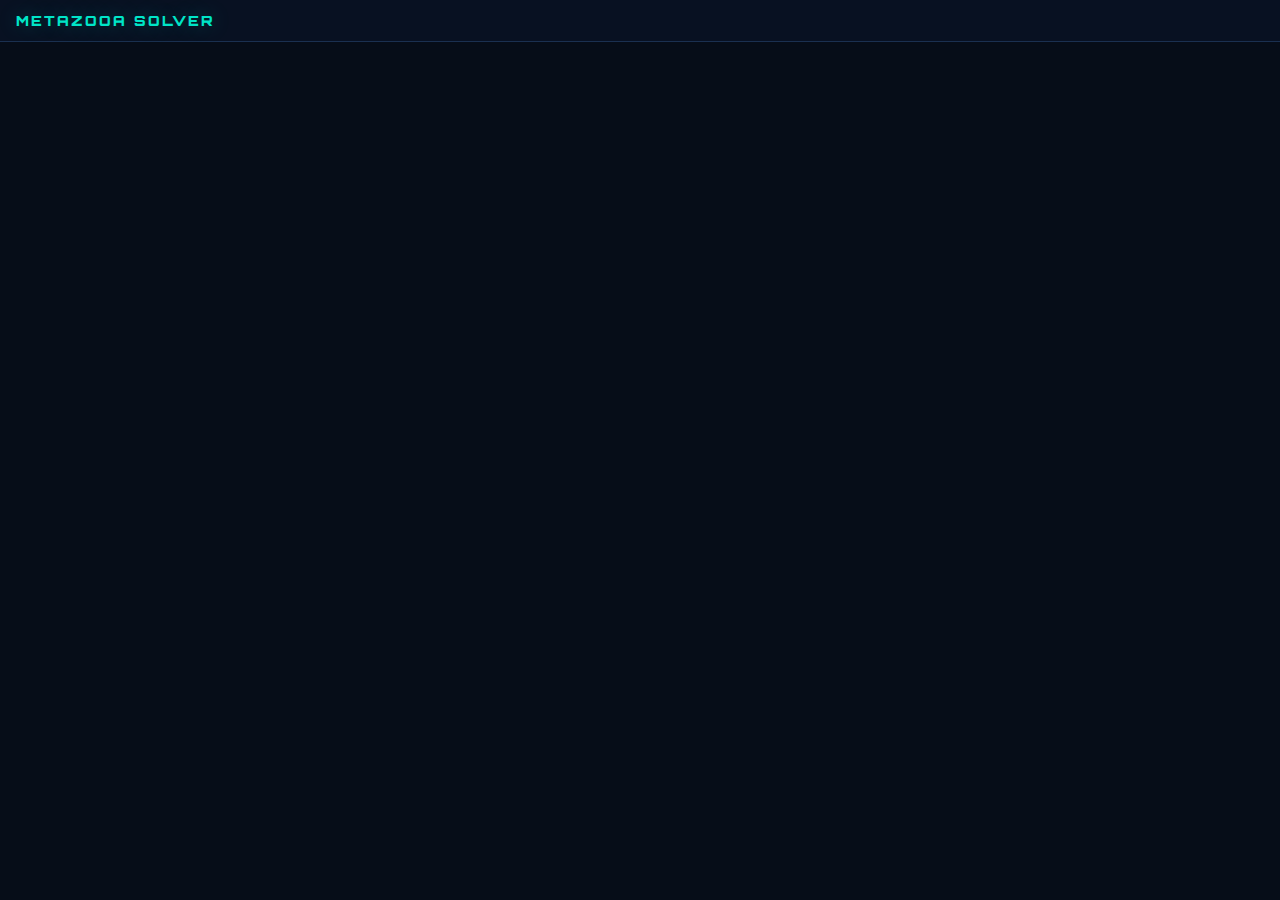
<file: output/v1.html>
<!DOCTYPE html>
<html lang="en">
<head>
<meta charset="utf-8">
<meta name="viewport" content="width=device-width, initial-scale=1">
<title>Metazooa Solver</title>
<link href="https://fonts.googleapis.com/css2?family=Orbitron:wght@400;700;900&family=Share+Tech+Mono&family=Exo+2:wght@300;400;600&display=swap" rel="stylesheet">
<style>
*{margin:0;padding:0;box-sizing:border-box}
:root{
  --bg:#060d18;--panel:rgba(8,18,35,0.95);--border:#1a3050;
  --active:#00e5c8;--inactive:#263040;--inactiveText:#3a5060;
  --best:#ffd700;--link:#152535;--text:#8ab4d9;--textDim:#4a6a80;
  --accent:#00b8ff;--danger:#ff4466;
}
html,body{height:100%;overflow:hidden;background:var(--bg);color:var(--text);font-family:'Exo 2',sans-serif}
body{display:flex;flex-direction:column}
#header{
  position:relative;z-index:10;
  background:var(--panel);border-bottom:1px solid var(--border);
  padding:8px 16px;display:flex;align-items:center;gap:16px;flex-shrink:0;
  flex-wrap:wrap;min-height:42px;
}
#header h1{
  font-family:'Orbitron',sans-serif;font-size:14px;font-weight:900;
  letter-spacing:2px;color:var(--active);text-transform:uppercase;
  white-space:nowrap;text-shadow:0 0 20px rgba(0,229,200,0.3);
}
#status{
  font-family:'Share Tech Mono',monospace;font-size:12px;
  color:var(--text);display:flex;align-items:center;gap:8px;white-space:nowrap;
}
#status .best-label{
  color:var(--best);font-weight:600;
  text-shadow:0 0 10px rgba(255,215,0,0.4);
}
#status .solved{color:#44ff88;text-shadow:0 0 12px rgba(68,255,136,0.5)}
#status .count{color:var(--textDim);font-size:11px}
#guesses{display:flex;gap:6px;flex-wrap:wrap;align-items:center;margin-left:auto}
.guess-chip{
  display:flex;align-items:center;gap:4px;
  background:rgba(0,229,200,0.1);border:1px solid rgba(0,229,200,0.25);
  border-radius:3px;padding:2px 6px;font-size:10px;
  font-family:'Share Tech Mono',monospace;color:var(--active);
}
.guess-chip .sci{color:var(--textDim);font-size:9px}
.guess-chip .del{
  cursor:pointer;color:var(--danger);font-size:12px;line-height:1;
  margin-left:2px;opacity:0.6;transition:opacity .15s;
}
.guess-chip .del:hover{opacity:1}
#reset-btn{
  background:transparent;border:1px solid var(--danger);color:var(--danger);
  font-family:'Share Tech Mono',monospace;font-size:10px;
  padding:2px 8px;border-radius:3px;cursor:pointer;opacity:0.6;transition:opacity .15s;
}
#reset-btn:hover{opacity:1}
#tree-container{flex:1;position:relative;overflow:hidden}
#tree-container svg{width:100%;height:100%;display:block}
.link{fill:none;stroke:var(--link);stroke-width:1}
.node-dot{cursor:default;transition:fill .3s,r .3s}
.node-dot.labeled{cursor:pointer}
.node-dot.active{fill:var(--active)}
.node-dot.inactive{fill:var(--inactive)}
.node-dot.internal{fill:#0d1a28;stroke:#1a3050;stroke-width:0.5}
.node-dot.best-guess{
  fill:var(--best);
  filter:url(#glow);
  animation:pulse 2s ease-in-out infinite;
}
@keyframes pulse{
  0%,100%{filter:url(#glow)}
  50%{filter:url(#glowBright)}
}
.node-label{
  font-family:'Share Tech Mono',monospace;font-size:7px;
  fill:var(--active);pointer-events:none;transition:fill .3s,opacity .3s;
}
.node-label.inactive{fill:var(--inactiveText);opacity:0.5}
.node-label.best-guess{fill:var(--best);font-weight:bold;font-size:7.5px}
#tooltip{
  position:fixed;z-index:100;pointer-events:none;
  background:var(--panel);border:1px solid var(--border);
  border-radius:4px;padding:5px 8px;font-size:11px;
  font-family:'Share Tech Mono',monospace;color:var(--text);
  box-shadow:0 4px 20px rgba(0,0,0,0.5);display:none;
  max-width:300px;
}
#tooltip .tt-sci{color:var(--accent);font-style:italic}
#tooltip .tt-label{color:var(--active);font-weight:600}
#tooltip .tt-info{color:var(--textDim);font-size:10px;margin-top:2px}
#modal-overlay{
  position:fixed;top:0;left:0;right:0;bottom:0;z-index:200;
  background:rgba(0,0,0,0.7);display:none;
  justify-content:center;align-items:center;
  backdrop-filter:blur(4px);
}
#modal-overlay.show{display:flex}
#modal{
  background:var(--panel);border:1px solid var(--border);
  border-radius:8px;padding:16px;min-width:320px;max-width:500px;
  max-height:80vh;display:flex;flex-direction:column;
  box-shadow:0 8px 40px rgba(0,0,0,0.6);
}
#modal h2{
  font-family:'Orbitron',sans-serif;font-size:12px;font-weight:700;
  color:var(--active);letter-spacing:1px;margin-bottom:4px;
}
#modal .modal-subtitle{
  color:var(--textDim);font-size:11px;margin-bottom:12px;
  font-family:'Share Tech Mono',monospace;
}
#modal-options{
  overflow-y:auto;flex:1;display:flex;flex-direction:column;gap:2px;
}
.modal-option{
  display:flex;align-items:center;gap:8px;
  padding:6px 10px;border-radius:4px;cursor:pointer;
  font-family:'Share Tech Mono',monospace;font-size:11px;
  color:var(--text);transition:background .15s;border:1px solid transparent;
}
.modal-option:hover{background:rgba(0,229,200,0.1);border-color:rgba(0,229,200,0.2)}
.modal-option .opt-depth{color:var(--textDim);font-size:9px;min-width:20px}
.modal-option .opt-name{color:var(--accent);flex:1}
.modal-option .opt-self{color:var(--best);font-size:9px}
#modal-cancel{
  margin-top:12px;padding:6px;text-align:center;
  border:1px solid var(--border);border-radius:4px;
  cursor:pointer;font-family:'Share Tech Mono',monospace;
  font-size:11px;color:var(--textDim);transition:all .15s;
}
#modal-cancel:hover{border-color:var(--danger);color:var(--danger)}
#loading{
  position:absolute;top:50%;left:50%;transform:translate(-50%,-50%);
  font-family:'Orbitron',sans-serif;color:var(--active);font-size:14px;
  letter-spacing:3px;
}
</style>
</head>
<body>
<div id="header">
  <h1>Metazooa Solver</h1>
  <div id="status"></div>
  <div id="guesses"></div>
</div>
<div id="tree-container">
  <div id="loading">LOADING PHYLOGENY...</div>
  <svg id="tree-svg">
    <defs>
      <filter id="glow" x="-50%" y="-50%" width="200%" height="200%">
        <feGaussianBlur stdDeviation="2" result="g"/>
        <feMerge><feMergeNode in="g"/><feMergeNode in="SourceGraphic"/></feMerge>
      </filter>
      <filter id="glowBright" x="-50%" y="-50%" width="200%" height="200%">
        <feGaussianBlur stdDeviation="4" result="g"/>
        <feMerge><feMergeNode in="g"/><feMergeNode in="SourceGraphic"/></feMerge>
      </filter>
    </defs>
  </svg>
</div>
<div id="tooltip"></div>
<div id="modal-overlay">
  <div id="modal">
    <h2>SELECT COMMON ANCESTOR</h2>
    <div class="modal-subtitle" id="modal-subtitle"></div>
    <div id="modal-options"></div>
    <div id="modal-cancel">Cancel</div>
  </div>
</div>
<script src="https://d3js.org/d3.v7.min.js"></script>
<script>
(async function(){

/* ── Load Data ───────────────────────────────────── */
const resp = await fetch('species-metazooa.json');
const treeData = await resp.json();
document.getElementById('loading').remove();

/* ── Build Hierarchy ─────────────────────────────── */
const root = d3.hierarchy(treeData);
let uid = 0;
root.each(n => { n._uid = uid++; });
const allNodes = root.descendants();
const allLinks = root.links();
const labeledNodes = allNodes.filter(n => n.data.label);
const totalLabeled = labeledNodes.length;

/* ── Parent / Ancestor helpers ───────────────────── */
function ancestors(node) {
  const a = [];
  let n = node;
  while (n) { a.push(n); n = n.parent; }
  return a; /* node → root */
}
function lca(a, b) {
  const sa = new Set(ancestors(a).map(n => n._uid));
  let n = b;
  while (n) { if (sa.has(n._uid)) return n; n = n.parent; }
  return root;
}
function isAncestorOf(anc, desc) {
  let n = desc;
  while (n) { if (n._uid === anc._uid) return true; n = n.parent; }
  return false;
}

/* ── State ───────────────────────────────────────── */
let guesses = []; /* {id, g:node, c:node} */
let guessIdCounter = 0;
const activeMap = new Map(); /* uid → bool for labeled nodes */
labeledNodes.forEach(n => activeMap.set(n._uid, true));

function recomputeActive() {
  labeledNodes.forEach(x => {
    let ok = true;
    for (const guess of guesses) {
      const l = lca(guess.g, x);
      if (l._uid !== guess.c._uid) { ok = false; break; }
    }
    activeMap.set(x._uid, ok);
  });
}

/* A(node) = count of active labeled descendants including self */
function computeA(node) {
  let a = 0;
  if (node.data.label && activeMap.get(node._uid)) a = 1;
  if (node.children) {
    for (const c of node.children) a += computeA(c);
  }
  node._A = a;
  return a;
}

function totalActive() {
  let c = 0;
  labeledNodes.forEach(n => { if (activeMap.get(n._uid)) c++; });
  return c;
}

function computeBestGuess() {
  computeA(root);
  const ta = totalActive();
  if (ta === 0) return null;
  /* Check solved: exactly 1 active, and it's a G of some guess */
  if (ta === 1) {
    const winner = labeledNodes.find(n => activeMap.get(n._uid));
    if (guesses.some(g => g.g._uid === winner._uid)) return { solved: true, node: winner };
  }
  let cur = root;
  while (cur.children) {
    let best = null, bestA = -1;
    for (const c of cur.children) {
      if (c._A > bestA) { bestA = c._A; best = c; }
    }
    if (bestA === 0) break; /* cur itself is the active node */
    cur = best;
  }
  return { solved: false, node: cur };
}

function lcaOfAllActive() {
  computeA(root);
  const ta = totalActive();
  if (ta === 0) return root;
  let cur = root;
  while (cur.children) {
    let found = null;
    for (const c of cur.children) {
      if (c._A === ta) { found = c; break; }
    }
    if (!found) break;
    cur = found;
  }
  return cur;
}

/* ── Layout ──────────────────────────────────────── */
const svg = d3.select('#tree-svg');
const container = document.getElementById('tree-container');

const treeLayout = d3.cluster()
  .size([2 * Math.PI, 420])
  .separation((a, b) => (a.parent === b.parent ? 1 : 1) / a.depth || 1);

treeLayout(root);

/* Convert to cartesian */
function rx(d) { return d.y * Math.cos(d.x - Math.PI / 2); }
function ry(d) { return d.y * Math.sin(d.x - Math.PI / 2); }

const g = svg.append('g');

/* Zoom */
const zoom = d3.zoom()
  .scaleExtent([0.3, 8])
  .on('zoom', e => g.attr('transform', e.transform));
svg.call(zoom);

/* Initial fit */
function fitView() {
  const w = container.clientWidth, h = container.clientHeight;
  const pad = 160; /* space for labels */
  const r = 420 + pad;
  const scale = Math.min(w, h) / (2 * r);
  const tx = w / 2, ty = h / 2;
  svg.call(zoom.transform, d3.zoomIdentity.translate(tx, ty).scale(scale));
}
setTimeout(fitView, 50);
window.addEventListener('resize', fitView);

/* ── Draw Links ──────────────────────────────────── */
const linkG = g.append('g');
linkG.selectAll('path')
  .data(allLinks)
  .join('path')
  .attr('class', 'link')
  .attr('d', d3.linkRadial().angle(d => d.x).radius(d => d.y));

/* ── Draw Nodes ──────────────────────────────────── */
const nodeG = g.append('g');
const nodeGroups = nodeG.selectAll('g')
  .data(allNodes)
  .join('g')
  .attr('transform', d => `translate(${rx(d)},${ry(d)})`);

const dots = nodeGroups.append('circle')
  .attr('class', d => d.data.label ? 'node-dot labeled' : 'node-dot internal')
  .attr('r', d => d.data.label ? 2.5 : 1.2);

/* Labels — only for labeled nodes */
const labels = nodeGroups.filter(d => d.data.label)
  .append('text')
  .attr('class', 'node-label')
  .attr('dy', '0.31em')
  .attr('transform', d => {
    const ang = d.x * 180 / Math.PI;
    const flip = d.x > Math.PI;
    const rot = flip ? ang - 270 : ang - 90;
    return `rotate(${rot}) translate(${flip ? -5 : 5},0)`;
  })
  .attr('text-anchor', d => d.x > Math.PI ? 'end' : 'start')
  .text(d => d.data.label);

/* ── Tooltip ─────────────────────────────────────── */
const tooltip = document.getElementById('tooltip');
nodeGroups.on('mouseenter', (e, d) => {
  let html = `<div class="tt-sci">${d.data.name}</div>`;
  if (d.data.label) html += `<div class="tt-label">${d.data.label}</div>`;
  if (d.data.label) {
    const a = activeMap.get(d._uid);
    html += `<div class="tt-info">${a ? 'Active' : 'Inactive'}${d._A !== undefined ? ' · A=' + d._A : ''}</div>`;
  }
  tooltip.innerHTML = html;
  tooltip.style.display = 'block';
})
.on('mousemove', e => {
  tooltip.style.left = (e.clientX + 12) + 'px';
  tooltip.style.top = (e.clientY - 10) + 'px';
})
.on('mouseleave', () => { tooltip.style.display = 'none'; });

/* ── Click → Add Guess ───────────────────────────── */
nodeGroups.filter(d => d.data.label)
  .on('click', (e, d) => {
    e.stopPropagation();
    if (!activeMap.get(d._uid)) return;
    showModal(d);
  });

/* ── Modal ───────────────────────────────────────── */
const modalOverlay = document.getElementById('modal-overlay');
const modalSubtitle = document.getElementById('modal-subtitle');
const modalOptions = document.getElementById('modal-options');
document.getElementById('modal-cancel').onclick = () => modalOverlay.classList.remove('show');
modalOverlay.addEventListener('click', e => { if (e.target === modalOverlay) modalOverlay.classList.remove('show'); });

function showModal(gNode) {
  modalSubtitle.textContent = `Common ancestor between ? and "${gNode.data.label}"`;
  modalOptions.innerHTML = '';
  const lcaAll = lcaOfAllActive();
  const ancs = [];
  let n = gNode;
  while (n) {
    ancs.push(n);
    if (n._uid === lcaAll._uid) break;
    n = n.parent;
  }
  for (const a of ancs) {
    const div = document.createElement('div');
    div.className = 'modal-option';
    const isSelf = a._uid === gNode._uid;
    div.innerHTML = `
      <span class="opt-name">${a.data.name}</span>
      ${a.data.label ? `<span class="opt-self">[${a.data.label}]</span>` : ''}
    `;
    div.onclick = () => {
      addGuess(gNode, a);
      modalOverlay.classList.remove('show');
    };
    modalOptions.appendChild(div);
  }
  modalOverlay.classList.add('show');
}

/* ── Guess Management ────────────────────────────── */
function addGuess(gNode, cNode) {
  guesses.push({ id: guessIdCounter++, g: gNode, c: cNode });
  recomputeActive();
  updateAll();
}
function removeGuess(id) {
  guesses = guesses.filter(g => g.id !== id);
  recomputeActive();
  updateAll();
}
function resetGuesses() {
  guesses = [];
  recomputeActive();
  updateAll();
}

/* ── Render Updates ──────────────────────────────── */
function updateAll() {
  const bg = computeBestGuess();
  const bestUid = bg && !bg.solved ? bg.node._uid : null;
  const solvedNode = bg && bg.solved ? bg.node : null;

  /* Update dots */
  dots.each(function(d) {
    const el = d3.select(this);
    el.classed('active', false).classed('inactive', false)
      .classed('internal', false).classed('best-guess', false);
    if (d.data.label) {
      const a = activeMap.get(d._uid);
      el.classed('active', a && d._uid !== bestUid)
        .classed('inactive', !a)
        .classed('best-guess', d._uid === bestUid);
      el.attr('r', d._uid === bestUid ? 4 : 2.5);
    } else {
      el.classed('internal', true).attr('r', 1.2);
    }
  });

  /* Update labels */
  labels.each(function(d) {
    const el = d3.select(this);
    const a = activeMap.get(d._uid);
    el.classed('active', a).classed('inactive', !a)
      .classed('best-guess', d._uid === bestUid);
  });

  /* Status bar */
  const ta = totalActive();
  const statusEl = document.getElementById('status');
  if (solvedNode) {
    statusEl.innerHTML = `<span class="solved">✦ SOLVED: ${solvedNode.data.label}</span> <span class="count">(${ta} remaining)</span>`;
  } else if (bg) {
    statusEl.innerHTML = `Best guess: <span class="best-label">${bg.node.data.label}</span> <span class="count">(${ta}/${totalLabeled} active)</span>`;
  } else {
    statusEl.innerHTML = `<span class="count">No active species</span>`;
  }

  /* Guess chips */
  const guessesEl = document.getElementById('guesses');
  guessesEl.innerHTML = '';
  for (const guess of guesses) {
    const chip = document.createElement('div');
    chip.className = 'guess-chip';
    chip.innerHTML = `
      ${guess.g.data.label}
      <span class="sci">→ ${guess.c.data.name}</span>
      <span class="del" data-id="${guess.id}">×</span>
    `;
    chip.querySelector('.del').onclick = () => removeGuess(guess.id);
    guessesEl.appendChild(chip);
  }
  if (guesses.length > 0) {
    const btn = document.createElement('button');
    btn.id = 'reset-btn';
    btn.textContent = 'Reset';
    btn.onclick = resetGuesses;
    guessesEl.appendChild(btn);
  }
}

/* Initial render */
updateAll();

})();
</script>
</body>
</html>
</file>
<file: output/metazooa.css>
/* ── Shared Metazooa/Metaflora CSS ─────────────────── */
*{margin:0;padding:0;box-sizing:border-box}
:root{
  --bg:#060d18;--panel:rgba(8,18,35,0.95);--border:#1a3050;
  --active:#00e5c8;--inactive:#263040;--inactiveText:#3a5060;
  --best:#ffd700;--link:#152535;--text:#8ab4d9;--textDim:#4a6a80;
  --accent:#00b8ff;--danger:#ff4466;--orange:#ff6600;
}
html,body{height:100%;overflow:hidden;background:var(--bg);color:var(--text);font-family:'Exo 2',sans-serif}
body{display:flex;flex-direction:column}

/* ── Header ────────────────────────────── */
#header{
  position:relative;z-index:10;
  background:var(--panel);border-bottom:1px solid var(--border);
  padding:6px 14px;display:flex;align-items:center;gap:12px;flex-shrink:0;
  flex-wrap:wrap;min-height:40px;overflow:visible;
}
#header h1{
  font-family:'Orbitron',sans-serif;font-size:15px;font-weight:900;
  letter-spacing:2px;color:var(--active);text-transform:uppercase;
  white-space:nowrap;text-shadow:0 0 20px rgba(0,229,200,0.3);
  cursor:pointer;
}
#guesses-row{
  display:flex;gap:5px;flex-wrap:wrap;align-items:center;margin-left:auto;
  max-width:60%;
}

/* ── Buttons ───────────────────────────── */
.hdr-btn{
  background:transparent;border:1px solid var(--border);color:var(--textDim);
  font-family:'Share Tech Mono',monospace;font-size:11px;
  padding:2px 7px;border-radius:3px;cursor:pointer;transition:all .15s;white-space:nowrap;
}
.hdr-btn:hover{border-color:var(--accent);color:var(--accent)}
.hdr-btn.danger{border-color:rgba(255,68,102,0.4);color:var(--danger)}
.hdr-btn.danger:hover{border-color:var(--danger);color:#ff6688}
.toggle-group{display:flex;gap:2px}
.toggle-group .hdr-btn.tog-active{border-color:var(--accent);color:var(--accent);background:rgba(0,184,255,0.1)}

/* ── Tooltip (data-tip attribute) ──────── */
[data-tip]{position:relative}
[data-tip]:hover::after{
  content:attr(data-tip);position:absolute;top:calc(100% + 6px);left:50%;transform:translateX(-50%);
  background:var(--panel);border:1px solid var(--border);border-radius:4px;
  padding:4px 8px;font-size:10px;font-family:'Share Tech Mono',monospace;
  color:var(--text);white-space:nowrap;z-index:200;pointer-events:none;
  box-shadow:0 4px 12px rgba(0,0,0,0.4);
}

/* ── Search ────────────────────────────── */
#search-wrap{position:relative;flex-shrink:0}
#search-input{
  background:rgba(0,180,255,0.06);border:1px solid var(--border);
  border-radius:3px;padding:3px 8px 3px 22px;width:170px;
  font-family:'Share Tech Mono',monospace;font-size:11px;
  color:var(--text);outline:none;transition:border-color .2s,width .2s;
}
#search-input::placeholder{color:var(--textDim);opacity:0.5}
#search-input:focus{border-color:var(--accent);width:230px}
#search-icon{position:absolute;left:6px;top:50%;transform:translateY(-50%);font-size:10px;color:var(--textDim);pointer-events:none}
#search-results{
  position:absolute;top:100%;left:0;margin-top:2px;min-width:280px;
  background:var(--panel);border:1px solid var(--border);border-radius:4px;
  max-height:300px;overflow-y:auto;display:none;z-index:50;
  box-shadow:0 8px 30px rgba(0,0,0,0.5);
}
#search-results.open{display:block}
.sr-item{
  padding:4px 10px;cursor:pointer;font-family:'Share Tech Mono',monospace;
  font-size:11px;color:var(--text);display:flex;align-items:baseline;gap:6px;
  border-bottom:1px solid rgba(26,48,80,0.25);transition:background .1s;
}
.sr-item:last-child{border-bottom:none}
.sr-item:hover,.sr-item.sr-active{background:rgba(0,229,200,0.1)}
.sr-item .sr-label{color:var(--active);font-weight:600}
.sr-item .sr-sci{color:var(--accent);font-style:italic;font-size:10px}
.sr-item .sr-type{color:var(--textDim);font-size:9px;margin-left:auto}
.sr-match{color:var(--best);font-weight:bold}

/* ── Toast ─────────────────────────────── */
#toast{
  position:fixed;bottom:50px;left:50%;transform:translateX(-50%) translateY(60px);
  background:var(--panel);border:1px solid var(--active);border-radius:6px;
  padding:6px 16px;font-family:'Share Tech Mono',monospace;font-size:11px;
  color:var(--active);z-index:400;opacity:0;transition:all .3s ease;
  pointer-events:none;box-shadow:0 4px 20px rgba(0,229,200,0.2);
}
#toast.show{opacity:1;transform:translateX(-50%) translateY(0)}
</file>
